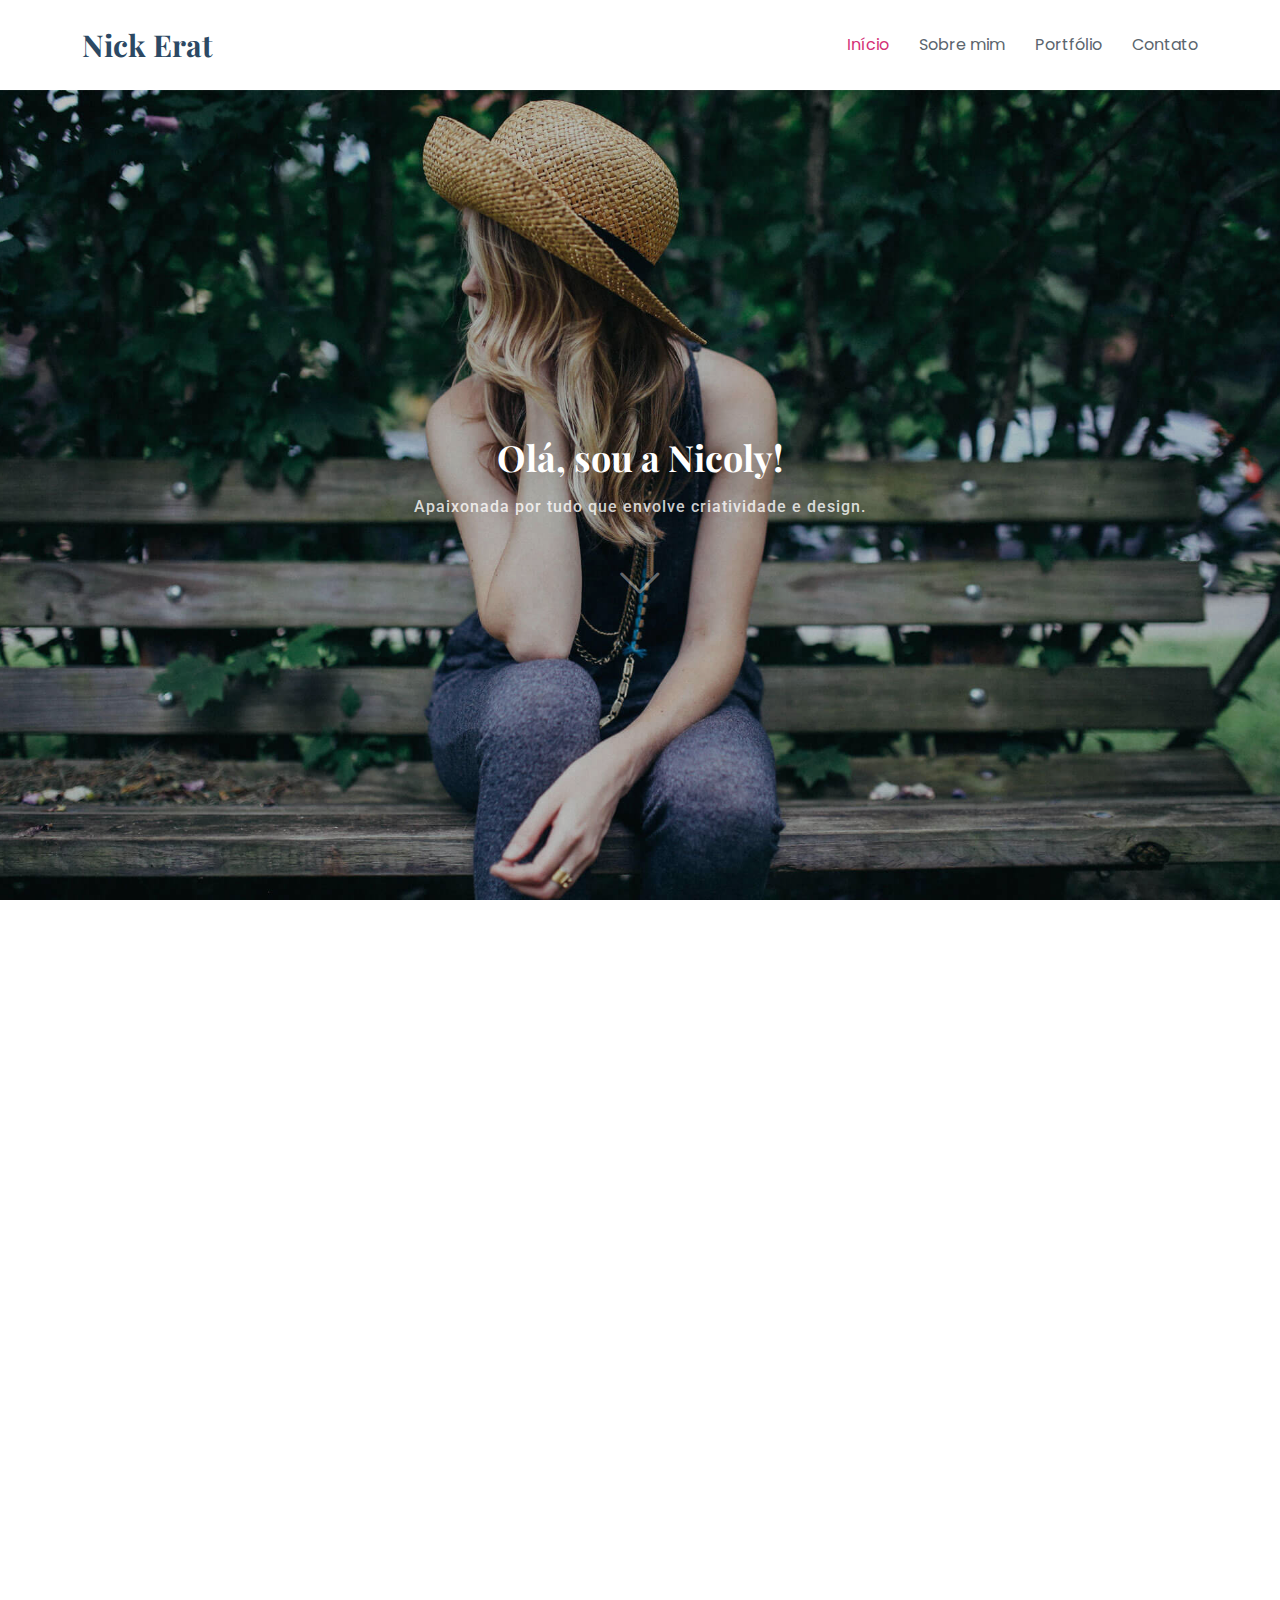
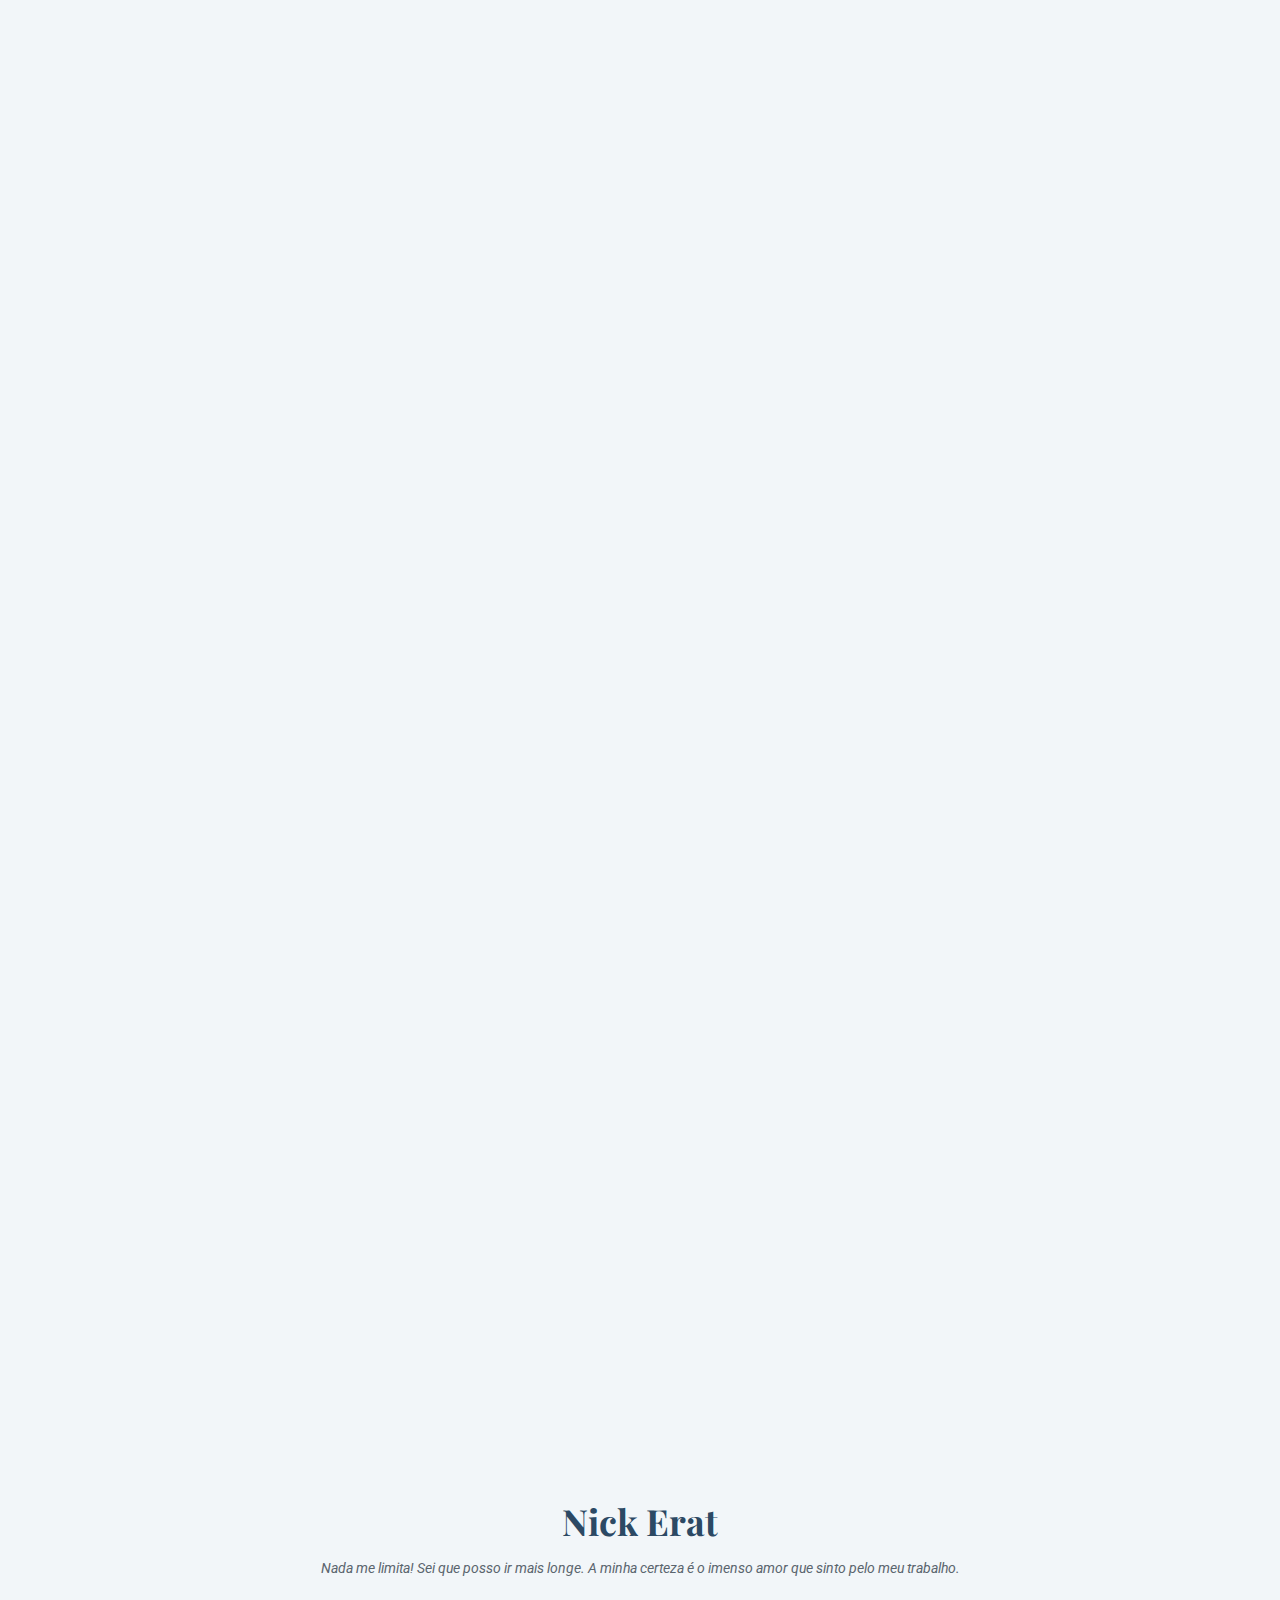
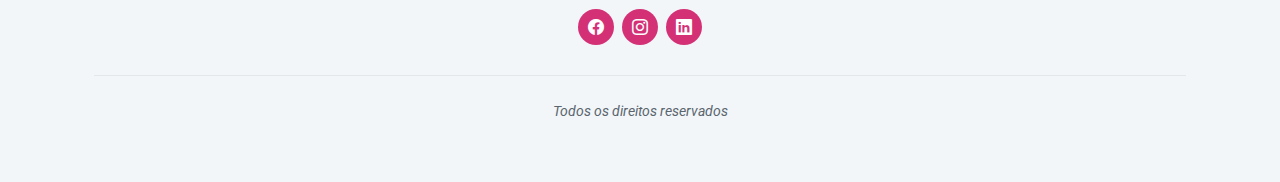
<file: index.html>
<!DOCTYPE html>
<html lang="pt-br">

<head>
  <meta charset="utf-8">
  <meta content="width=device-width, initial-scale=1.0" name="viewport">
  <title>Nick Erat - Designer Visual - Curitiba</title>
  <meta name="description" content="Designer Visual focada em identidade visual e branding. Crio identidades visuais que conectam valores e público. Transformo ideias em projetos criativos e impactantes. Descubra como transformar sua marca! Confira meu portfólio e entre em contato!">
  <meta name="keywords" content="designer visual, design gráfico, identidade visual, branding, logo design, UX/UI, portfólio design, designer freelance, criação de logotipo, redes sociais, design digital, tipografia, ilustração, motion design, design sustentável">

  <!-- Favicons -->
  <link href="assets/img/favicon.png" rel="icon">
  <link href="assets/img/apple-touch-icon.png" rel="apple-touch-icon">

  <!-- Fonts -->
  <link href="https://fonts.googleapis.com" rel="preconnect">
  <link href="https://fonts.gstatic.com" rel="preconnect" crossorigin>
  <link href="https://fonts.googleapis.com/css2?family=Roboto:ital,wght@0,100;0,300;0,400;0,500;0,700;0,900;1,100;1,300;1,400;1,500;1,700;1,900&family=Poppins:ital,wght@0,100;0,200;0,300;0,400;0,500;0,600;0,700;0,800;0,900;1,100;1,200;1,300;1,400;1,500;1,600;1,700;1,800;1,900&family=Playfair+Display:ital,wght@0,400;0,500;0,600;0,700;0,800;0,900;1,400;1,500;1,600;1,700;1,800;1,900&display=swap" rel="stylesheet">

  <!-- Vendor CSS Files -->
  <link href="assets/vendor/bootstrap/css/bootstrap.min.css" rel="stylesheet">
  <link href="assets/vendor/bootstrap-icons/bootstrap-icons.css" rel="stylesheet">
  <link href="assets/vendor/aos/aos.css" rel="stylesheet">
  <link href="assets/vendor/glightbox/css/glightbox.min.css" rel="stylesheet">
  <link href="assets/vendor/swiper/swiper-bundle.min.css" rel="stylesheet">

  <!-- Main CSS File -->
  <link href="assets/css/main.css" rel="stylesheet">

</head>

<body class="index-page">

  <header id="header" class="header d-flex align-items-center sticky-top">
    <div class="container-fluid container-xl position-relative d-flex align-items-center justify-content-between">

      <a href="index.html" class="logo d-flex align-items-center">
        <!-- Uncomment the line below if you also wish to use an image logo -->
        <!-- <img src="assets/img/logo.png" alt=""> -->
        <h1 class="sitename">Nick Erat</h1>
      </a>

      <nav id="navmenu" class="navmenu">
        <ul>
          <li><a href="#hero" class="active">Início</a></li>
          <li><a href="#about">Sobre mim</a></li>
          <li><a href="#portfolio">Portfólio</a></li>
          <li><a href="#contact">Contato</a></li>
        </ul>
        <i class="mobile-nav-toggle d-xl-none bi bi-list"></i>
      </nav>

    </div>
  </header>

  <main class="main">

    <!-- Hero Section -->
    <section id="hero" class="hero section dark-background">

      <div class="container text-center" data-aos="fade-up" data-aos-delay="100">
        <h2>Olá, sou a Nicoly!</h2>
        <p>Apaixonada por tudo que envolve criatividade e design.<br></p>
        <a href="#about" class="btn-scroll" title="Scroll Down"><i class="bi bi-chevron-down"></i></a>
      </div>

    </section><!-- /Hero Section -->

    <!-- About Section -->
    <section id="about" class="about section">

      <!-- Section Title -->
      <div class="container section-title" data-aos="fade-up">
        <h2>Sobre mim</h2>
        <p>Sou a Nicoly Erat Melo, tenho 18 anos e estudo Design Visual na Universidade Positivo.</p>
        <p>Tenho um olhar atento aos detalhes e adoro transformar ideias em projetos visuais criativos e estratégicos.</p>
      </div><!-- End Section Title -->

      <div class="container" data-aos="fade-up" data-aos-delay="100">

        <div class="row gy-1 justify-content-center">
          <div class="col-lg-3">
            <img src="assets/img/profile.jpeg" class="img-fluid" alt="" width="3000">
          </div>
          <div class="col-lg-9 content">
            <h2>Design Visual</h2>
            <p class="fst-italic py-3">
              Sou apaixonada por identidade visual e criação de conteúdo digital, sempre buscando aprender e evoluir profissionalmente.
            </p>
            <div class="row">
              <div class="col-lg-6">
                <ul>
                  <li><i class="bi bi-chevron-right"></i> <strong>Aniversário:</strong> <span>30 abr 2006</span></li>
                  <li><i class="bi bi-chevron-right"></i> <strong>Behance:</strong> <span><a href="https://www.behance.net/nicolyeratmelo1">nicolyeratmelo1</a></span></li>
                  <li><i class="bi bi-chevron-right"></i> <strong>Telefone:</strong> <span>(41) 9 8836-5388</span></li>
                  <li><i class="bi bi-chevron-right"></i> <strong>Cidade:</strong> <span>Curitiba/PR, Brasil</span></li>
                </ul>
              </div>
              <div class="col-lg-6">
                <ul>
                  <li><i class="bi bi-chevron-right"></i> <strong>Idade:</strong> <span>18</span></li>
                  <li><i class="bi bi-chevron-right"></i> <strong>Formação:</strong> <span>Graduanda de Design Visual - UP</span></li>
                  <li><i class="bi bi-chevron-right"></i> <strong>E-mail:</strong> <span>nickerat@gmail.com</span></li>
                  <li><i class="bi bi-chevron-right"></i> <strong>Freelance:</strong> <span>Disponível</span></li>
                </ul>
              </div>
            </div>
            <p class="py-3">
              Meu compromisso é entregar trabalhos com qualidade, inovação e propósito.
            </p>
          </div>
        </div>

      </div>

    </section><!-- /About Section -->

    <!-- Skills Section -->
    <section id="skills" class="skills section">

      <!-- Section Title -->
      <div class="container section-title" data-aos="fade-up">
        <h2>Softwares e Habilidades</h2>
        <p>Abaixo alguns dos softwares que utilizo para realização dos trabalhos.</p>
      </div><!-- End Section Title -->

      <div class="container" data-aos="fade-up" data-aos-delay="100">

        <div class="row skills-content skills-animation">

          <div class="col-lg-6">

            <div class="progress">
              <span class="skill"><span>Adobe Photoshop</span> <i class="val">75%</i></span>
              <div class="progress-bar-wrap">
                <div class="progress-bar" role="progressbar" aria-valuenow="75" aria-valuemin="0" aria-valuemax="100"></div>
              </div>
            </div><!-- End Skills Item -->

            <div class="progress">
              <span class="skill"><span>Adobe Indesign</span> <i class="val">70%</i></span>
              <div class="progress-bar-wrap">
                <div class="progress-bar" role="progressbar" aria-valuenow="70" aria-valuemin="0" aria-valuemax="100"></div>
              </div>
            </div><!-- End Skills Item -->

            <div class="progress">
              <span class="skill"><span>Adobe Illustrator</span> <i class="val">75%</i></span>
              <div class="progress-bar-wrap">
                <div class="progress-bar" role="progressbar" aria-valuenow="75" aria-valuemin="0" aria-valuemax="100"></div>
              </div>
            </div><!-- End Skills Item -->

          </div>

          <div class="col-lg-6">

            <div class="progress">
              <span class="skill"><span>Capcut</span> <i class="val">80%</i></span>
              <div class="progress-bar-wrap">
                <div class="progress-bar" role="progressbar" aria-valuenow="80" aria-valuemin="0" aria-valuemax="100"></div>
              </div>
            </div><!-- End Skills Item -->

            <div class="progress">
              <span class="skill"><span>Canva</span> <i class="val">85%</i></span>
              <div class="progress-bar-wrap">
                <div class="progress-bar" role="progressbar" aria-valuenow="85" aria-valuemin="0" aria-valuemax="100"></div>
              </div>
            </div><!-- End Skills Item -->

            <div class="progress">
              <span class="skill"><span>Powerpoint</span> <i class="val">50%</i></span>
              <div class="progress-bar-wrap">
                <div class="progress-bar" role="progressbar" aria-valuenow="50" aria-valuemin="0" aria-valuemax="100"></div>
              </div>
            </div><!-- End Skills Item -->

          </div>

        </div>

      </div>

    </section><!-- /Skills Section -->

    <!-- Resume Section -->
    <section id="resume" class="resume section light-background">

      <!-- Section Title -->
      <div class="container section-title" data-aos="fade-up">
        <h2>Minha história</h2>
        <p>Abaixo um pouco de minha trajetória até aqui!</p>
      </div><!-- End Section Title -->

      <div class="container">

        <div class="row">

          <div class="col-lg-6" data-aos="fade-up" data-aos-delay="100">
            <h3 class="resume-title">Formação acadêmica</h3>

            <div class="resume-item pb-0">
              <h4>Ensino Superior - Design Visual</h4>
              <h5>Conclusão: Graduanda</h5>
              <p><em>Universidade Positivo</em></p>
            </div><!-- Edn Resume Item -->

            <div class="resume-item pb-0">
              <h4>Ensino Médio</h4>
              <h5>Conclusão: 2023</h5>
              <p><em>Colégio Estadual Guarda Mirim do Paraná</em></p>
            </div><!-- Edn Resume Item -->

            <div class="resume-item pb-0">
              <h4>Curso de Qualificação Profissional</h4>
              <h5>Conclusão: 06/2023</h5>
              <p><em>Colégio Estadual Guarda Mirim do Paraná</em></p>
            </div><!-- Edn Resume Item -->

            <h3 class="resume-title">Experiência Profissional</h3>
            <div class="resume-item">
              <h4>Estagiária de Marketing</h4>
              <h5>jun. 2024 - abr. 2025</h5>
              <p><em>Tudo para moto</em></p>
              <p>Desenvolvimento de materiais visuais para divulgação de produtos, promoções e campanhas;</p>
              <p>Análise de métricas de desempenho de vendas e ajustes em estratégias de marketing digital para aumento de conversões;</p>
              <p>Suporte no atendimento ao cliente e acompanhamento de pedidos;</p>
              <p>Criação de conteúdo visual e textual para redes sociais (Instagram, Facebook, etc.), alinhado com a estratégia de marketing da marca.</p>
            </div><!-- Edn Resume Item -->

            <div class="resume-item">
              <h4>Menor Aprendiz - Financeiro</h4>
              <h5> fev. 2022 - jul. 2023</h5>
              <p><em>Brazmix Comercio Varejista e Atacadista LTDA</em></p>
              <p>Organização de cupons de convênios e controle de documentos relacionados;</p>
              <p>Atendimento na recepção, prestando suporte aos clientes e visitantes;</p>
              <p>Apoio nas atividades administrativas do setor financeiro, como controle de pagamentos e recebimentos;</p>
              <p>Elaboração de relatórios financeiros e apoio no controle de fluxo de caixa.</p>
            </div><!-- Edn Resume Item -->

          </div>

        </div>

      </div>

    </section><!-- /Resume Section -->

    <!-- Portfolio Section -->
    <section id="portfolio" class="portfolio section light-background">

      <!-- Section Title -->
      <div class="container section-title" data-aos="fade-up">
        <h2>Portfólio</h2>
        <p>Alguns trabalhos dos quais me orgulho, pois com eles aprendi muito!</p>
      </div><!-- End Section Title -->

      <div class="container">

        <div class="isotope-layout" data-default-filter="*" data-layout="masonry" data-sort="original-order">

          <ul class="portfolio-filters isotope-filters" data-aos="fade-up" data-aos-delay="100">
            <li data-filter="*" class="filter-active">Todos</li>
            <li data-filter=".filter-mobile">Mobile</li>
            <li data-filter=".filter-web">Web</li>
            <li data-filter=".filter-identidade">Identidade Visual</li>
            <li data-filter=".filter-outros">Outros</li>
          </ul><!-- End Portfolio Filters -->

          <div class="row gy-4 isotope-container" data-aos="fade-up" data-aos-delay="200">

            <div class="col-lg-4 col-md-6 portfolio-item isotope-item filter-mobile">
              <img src="assets/img/portfolio/banners mobile/banner 1 mobile DEFINITIVO.png" class="img-fluid" alt="">
              <div class="portfolio-info">
                <h4>Série Banners Mobile</h4>
                <p>Banners promocionais para mobile</p>
                <a href="assets/img/portfolio/banners mobile/banner 1 mobile DEFINITIVO.png" title="Banner Mobile" data-gallery="portfolio-gallery-app" class="glightbox preview-link"><i class="bi bi-zoom-in"></i></a>
                <a href="portfolio-1.html" title="More Details" class="details-link"><i class="bi bi-link-45deg"></i></a>
              </div>
            </div><!-- End Portfolio Item -->

            <div class="col-lg-4 col-md-6 portfolio-item isotope-item filter-web">
              <img src="assets/img/portfolio/banners desk/BANNER 2 DESK DEFINITIVO.png" class="img-fluid" alt="">
              <div class="portfolio-info">
                <h4>Série Banners Desk</h4>
                <p>Banners promocionais para Site</p>
                <a href="assets/img/portfolio/banners desk/BANNER 2 DESK DEFINITIVO.png" title="Banner Desk" data-gallery="portfolio-gallery-app" class="glightbox preview-link"><i class="bi bi-zoom-in"></i></a>
                <a href="portfolio-2.html" title="More Details" class="details-link"><i class="bi bi-link-45deg"></i></a>
              </div>
            </div><!-- End Portfolio Item -->

            <div class="col-lg-4 col-md-6 portfolio-item isotope-item filter-identidade">
              <img src="assets/img/portfolio/manual marca MMC/Manual de Marca MMC_page-0001.jpg" class="img-fluid" alt="">
              <div class="portfolio-info">
                <h4>Manual da Marca</h4>
                <p>Meninas e Mulheres nas Ciências - UFPR</p>
                <a href="assets/img/portfolio/manual marca MMC/Manual de Marca MMC_page-0001.jpg" title="Manual da Marca MMC" data-gallery="portfolio-gallery-app" class="glightbox preview-link"><i class="bi bi-zoom-in"></i></a>
                <a href="portfolio-3.html" title="More Details" class="details-link"><i class="bi bi-link-45deg"></i></a>
              </div>
            </div><!-- End Portfolio Item -->

            <div class="col-lg-4 col-md-6 portfolio-item isotope-item filter-identidade">
              <img src="assets/img/portfolio/manual marca nalu/manual de marca_pages-to-jpg-0001.jpg" class="img-fluid" alt="">
              <div class="portfolio-info">
                <h4>Manual da Marca</h4>
                <p>Beauty by Nalu</p>
                <a href="assets/img/portfolio/manual marca nalu/manual de marca_pages-to-jpg-0001.jpg" title="Manual da Marca Beauty by Nalu" data-gallery="portfolio-gallery-app" class="glightbox preview-link"><i class="bi bi-zoom-in"></i></a>
                <a href="portfolio-4.html" title="More Details" class="details-link"><i class="bi bi-link-45deg"></i></a>
              </div>
            </div><!-- End Portfolio Item -->



          </div><!-- End Portfolio Container -->

        </div>

      </div>
    <!-- Contact Section -->
    <section id="contact" class="contact section">

      <!-- Section Title -->
      <div class="container section-title" data-aos="fade-up">
        <h2>Contato</h2>
        <p>Estou interessada em realizar trabalhos freelancers a preços acessíveis, tanto para aprimorar minhas habilidades quanto para gerar uma renda extra.</p>
        <p>Entre em contato</p>
      </div><!-- End Section Title -->

      <div class="container" data-aos="fade" data-aos-delay="100">

        <div class="row gy-4">

          <div class="col-lg-4">
            <div class="info-item d-flex" data-aos="fade-up" data-aos-delay="200">
              <i class="bi bi-geo-alt flex-shrink-0"></i>
              <div>
                <h3>Endereço:</h3>
                <p>Rua David Bodziak, Curitiba/PR</p>
              </div>
            </div><!-- End Info Item -->

            <div class="info-item d-flex" data-aos="fade-up" data-aos-delay="300"><a href="https://wa.me/5541988365388?text=Olá!">
              <i class="bi bi-whatsapp flex-shrink-0"></i>
              <div>
                <h3>Celular - Whatsapp</h3>
                <p><a href="tel:41988365388">(41) 9 8836-5388</a></p>
              </div>
            </div><!-- End Info Item -->

            <div class="info-item d-flex" data-aos="fade-up" data-aos-delay="400">
              <i class="bi bi-envelope flex-shrink-0"></i>
              <div>
                <h3>E-mail</h3>
                <p><a href="mailto:nickerat@gmail.com?subject=Olá, vamos trabalhar juntos!?">nickerat@gmail.com</a></p>
              </div>
            </div><!-- End Info Item -->

          </div>
        </div>

      </div>

    </section><!-- /Contact Section -->

  </main>

  <footer id="footer" class="footer light-background">
    <div class="container">
      <h3 class="sitename">Nick Erat</h3>
      <p>Nada me limita! Sei que posso ir mais longe. A minha certeza é o imenso amor que sinto pelo meu trabalho.</p>
      <div class="social-links d-flex justify-content-center">
        <a href="https://www.facebook.com/share/19CTPMBchC/?mibextid=wwXIfr"><i class="bi bi-facebook"></i></a>
        <a href="https://www.instagram.com/nicoly_erat?igsh=MWVjZWF2dGg3ZmFzaA%3D%3D&utm_source=qr"><i class="bi bi-instagram"></i></a>
        <a href="https://www.linkedin.com/in/nicoly-erat-melo-6a7b302ab?utm_source=share&utm_campaign=share_via&utm_content=profile&utm_medium=ios_app"><i class="bi bi-linkedin"></i></a>
      </div>
      <div class="container">
        <div class="copyright">
          <p><span>Todos os direitos reservados</span></p>
        </div>
    </div>
  </footer>

  <!-- Scroll Top -->
  <a href="#" id="scroll-top" class="scroll-top d-flex align-items-center justify-content-center"><i class="bi bi-arrow-up-short"></i></a>

  <!-- Preloader -->
  <div id="preloader"></div>

  <!-- Vendor JS Files -->
  <script src="assets/vendor/bootstrap/js/bootstrap.bundle.min.js"></script>
  <script src="assets/vendor/php-email-form/validate.js"></script>
  <script src="assets/vendor/aos/aos.js"></script>
  <script src="assets/vendor/waypoints/noframework.waypoints.js"></script>
  <script src="assets/vendor/glightbox/js/glightbox.min.js"></script>
  <script src="assets/vendor/imagesloaded/imagesloaded.pkgd.min.js"></script>
  <script src="assets/vendor/isotope-layout/isotope.pkgd.min.js"></script>
  <script src="assets/vendor/swiper/swiper-bundle.min.js"></script>

  <!-- Main JS File -->
  <script src="assets/js/main.js"></script>

</body>

</html>
</file>
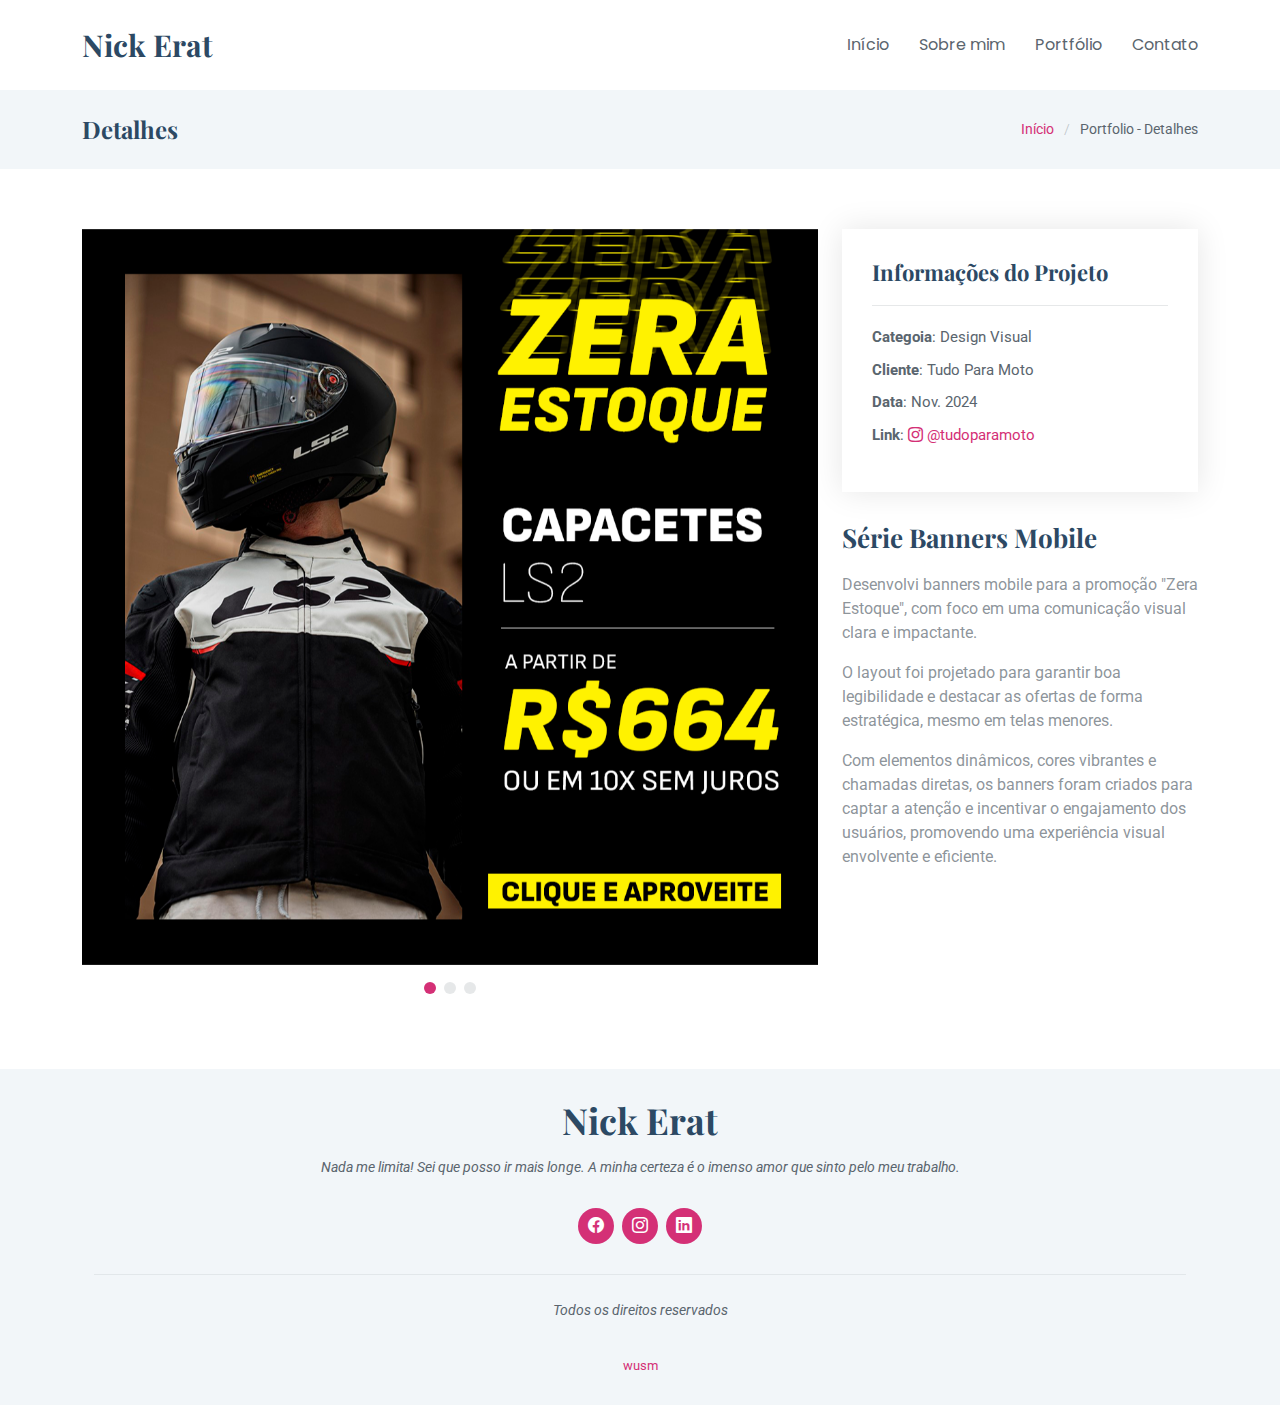
<file: portfolio-1.html>
<!DOCTYPE html>
<html lang="pt-br">

<head>
  <meta charset="utf-8">
  <meta content="width=device-width, initial-scale=1.0" name="viewport">
  <title>Nick Erat</title>
  <meta name="description" content="">
  <meta name="keywords" content="">

  <!-- Favicons -->
  <link href="assets/img/favicon.png" rel="icon">
  <link href="assets/img/apple-touch-icon.png" rel="apple-touch-icon">

  <!-- Fonts -->
  <link href="https://fonts.googleapis.com" rel="preconnect">
  <link href="https://fonts.gstatic.com" rel="preconnect" crossorigin>
  <link href="https://fonts.googleapis.com/css2?family=Roboto:ital,wght@0,100;0,300;0,400;0,500;0,700;0,900;1,100;1,300;1,400;1,500;1,700;1,900&family=Poppins:ital,wght@0,100;0,200;0,300;0,400;0,500;0,600;0,700;0,800;0,900;1,100;1,200;1,300;1,400;1,500;1,600;1,700;1,800;1,900&family=Playfair+Display:ital,wght@0,400;0,500;0,600;0,700;0,800;0,900;1,400;1,500;1,600;1,700;1,800;1,900&display=swap" rel="stylesheet">

  <!-- Vendor CSS Files -->
  <link href="assets/vendor/bootstrap/css/bootstrap.min.css" rel="stylesheet">
  <link href="assets/vendor/bootstrap-icons/bootstrap-icons.css" rel="stylesheet">
  <link href="assets/vendor/aos/aos.css" rel="stylesheet">
  <link href="assets/vendor/glightbox/css/glightbox.min.css" rel="stylesheet">
  <link href="assets/vendor/swiper/swiper-bundle.min.css" rel="stylesheet">

  <!-- Main CSS File -->
  <link href="assets/css/main.css" rel="stylesheet">

  <!-- =======================================================
  * Template Name: Lonely
  * Template URL: https://bootstrapmade.com/free-html-bootstrap-template-lonely/
  * Updated: Aug 07 2024 with Bootstrap v5.3.3
  * Author: BootstrapMade.com
  * License: https://bootstrapmade.com/license/
  ======================================================== -->
</head>

<body class="portfolio-details-page">

  <header id="header" class="header d-flex align-items-center sticky-top">
    <div class="container-fluid container-xl position-relative d-flex align-items-center justify-content-between">

      <a href="index.html" class="logo d-flex align-items-center">
        <!-- Uncomment the line below if you also wish to use an image logo -->
        <!-- <img src="assets/img/logo.png" alt=""> -->
        <h1 class="sitename">Nick Erat</h1>
      </a>

      <nav id="navmenu" class="navmenu">
        <ul>
          <li><a href="index.html">Início</a></li>
          <li><a href="index.html#about">Sobre mim</a></li>
          <li><a href="index.html#portfolio">Portfólio</a></li>
          <li><a href="index.html#contact">Contato</a></li>
        </ul>
        <i class="mobile-nav-toggle d-xl-none bi bi-list"></i>
      </nav>

    </div>
  </header>

  <main class="main">

    <!-- Page Title -->
    <div class="page-title light-background">
      <div class="container d-lg-flex justify-content-between align-items-center">
        <h1 class="mb-2 mb-lg-0">Detalhes</h1>
        <nav class="breadcrumbs">
          <ol>
            <li><a href="index.html">Início</a></li>
            <li class="current">Portfolio - Detalhes</li>
          </ol>
        </nav>
      </div>
    </div><!-- End Page Title -->

    <!-- Portfolio Details Section -->
    <section id="portfolio-details" class="portfolio-details section">

      <div class="container" data-aos="fade-up" data-aos-delay="100">

        <div class="row gy-4">

          <div class="col-lg-8">
            <div class="portfolio-details-slider swiper init-swiper">

              <script type="application/json" class="swiper-config">
                {
                  "loop": true,
                  "speed": 600,
                  "autoplay": {
                    "delay": 5000
                  },
                  "slidesPerView": "auto",
                  "pagination": {
                    "el": ".swiper-pagination",
                    "type": "bullets",
                    "clickable": true
                  }
                }
              </script>

              <div class="swiper-wrapper align-items-center">

                <div class="swiper-slide">
                  <img src="assets/img/portfolio/banners mobile/banner 1 mobile DEFINITIVO.png" alt="">
                </div>

                <div class="swiper-slide">
                  <img src="assets/img/portfolio/banners mobile/banner mobile 2 DEFINITIVO.png" alt="">
                </div>

                <div class="swiper-slide">
                  <img src="assets/img/portfolio/banners mobile/banner 3 mobile  DEFINITIVO.png" alt="">
                </div>

              </div>
              <div class="swiper-pagination"></div>
            </div>
          </div>

          <div class="col-lg-4">
            <div class="portfolio-info" data-aos="fade-up" data-aos-delay="200">
              <h3>Informações do Projeto</h3>
              <ul>
                <li><strong>Categoia</strong>: Design Visual</li>
                <li><strong>Cliente</strong>: Tudo Para Moto</li>
                <li><strong>Data</strong>: Nov. 2024</li>
                <li><strong>Link</strong>: <a href="https://www.instagram.com/tudoparamoto/"><i class="bi bi-instagram"></i> @tudoparamoto</i></a></li>
              </ul>
            </div>
            <div class="portfolio-description" data-aos="fade-up" data-aos-delay="300">
              <h2>Série Banners Mobile</h2>
              <p>Desenvolvi banners mobile para a promoção "Zera Estoque", com foco em uma comunicação visual clara e impactante.</p>
              <p>O layout foi projetado para garantir boa legibilidade e destacar as ofertas de forma estratégica, mesmo em telas menores.</p>
              <p>Com elementos dinâmicos, cores vibrantes e chamadas diretas, os banners foram criados para captar a atenção e incentivar o engajamento dos usuários, promovendo uma experiência visual envolvente e eficiente.</p>
              </p>
            </div>
          </div>

        </div>

      </div>

    </section><!-- /Portfolio Details Section -->

  </main>

  <footer id="footer" class="footer light-background">
    <div class="container">
      <h3 class="sitename">Nick Erat</h3>
      <p>Nada me limita! Sei que posso ir mais longe. A minha certeza é o imenso amor que sinto pelo meu trabalho.</p>
      <div class="social-links d-flex justify-content-center">
        <a href="https://www.facebook.com/share/19CTPMBchC/?mibextid=wwXIfr"><i class="bi bi-facebook"></i></a>
        <a href="https://www.instagram.com/nicoly_erat?igsh=MWVjZWF2dGg3ZmFzaA%3D%3D&utm_source=qr"><i class="bi bi-instagram"></i></a>
        <a href="https://www.linkedin.com/in/nicoly-erat-melo-6a7b302ab?utm_source=share&utm_campaign=share_via&utm_content=profile&utm_medium=ios_app"><i class="bi bi-linkedin"></i></a>
      </div>
      <div class="container">
        <div class="copyright">
          <p><span>Todos os direitos reservados</span></p>
        </div>
        <div class="credits">
        <a href="mailto:walter.udisson@gmail.com?subject=Olá, vamos trabalhar juntos!?">wusm</a>        </div>
      </div>
    </div>
  </footer>

  <!-- Scroll Top -->
  <a href="#" id="scroll-top" class="scroll-top d-flex align-items-center justify-content-center"><i class="bi bi-arrow-up-short"></i></a>

  <!-- Preloader -->
  <div id="preloader"></div>

  <!-- Vendor JS Files -->
  <script src="assets/vendor/bootstrap/js/bootstrap.bundle.min.js"></script>
  <script src="assets/vendor/php-email-form/validate.js"></script>
  <script src="assets/vendor/aos/aos.js"></script>
  <script src="assets/vendor/waypoints/noframework.waypoints.js"></script>
  <script src="assets/vendor/glightbox/js/glightbox.min.js"></script>
  <script src="assets/vendor/imagesloaded/imagesloaded.pkgd.min.js"></script>
  <script src="assets/vendor/isotope-layout/isotope.pkgd.min.js"></script>
  <script src="assets/vendor/swiper/swiper-bundle.min.js"></script>

  <!-- Main JS File -->
  <script src="assets/js/main.js"></script>

</body>

</html>
</file>
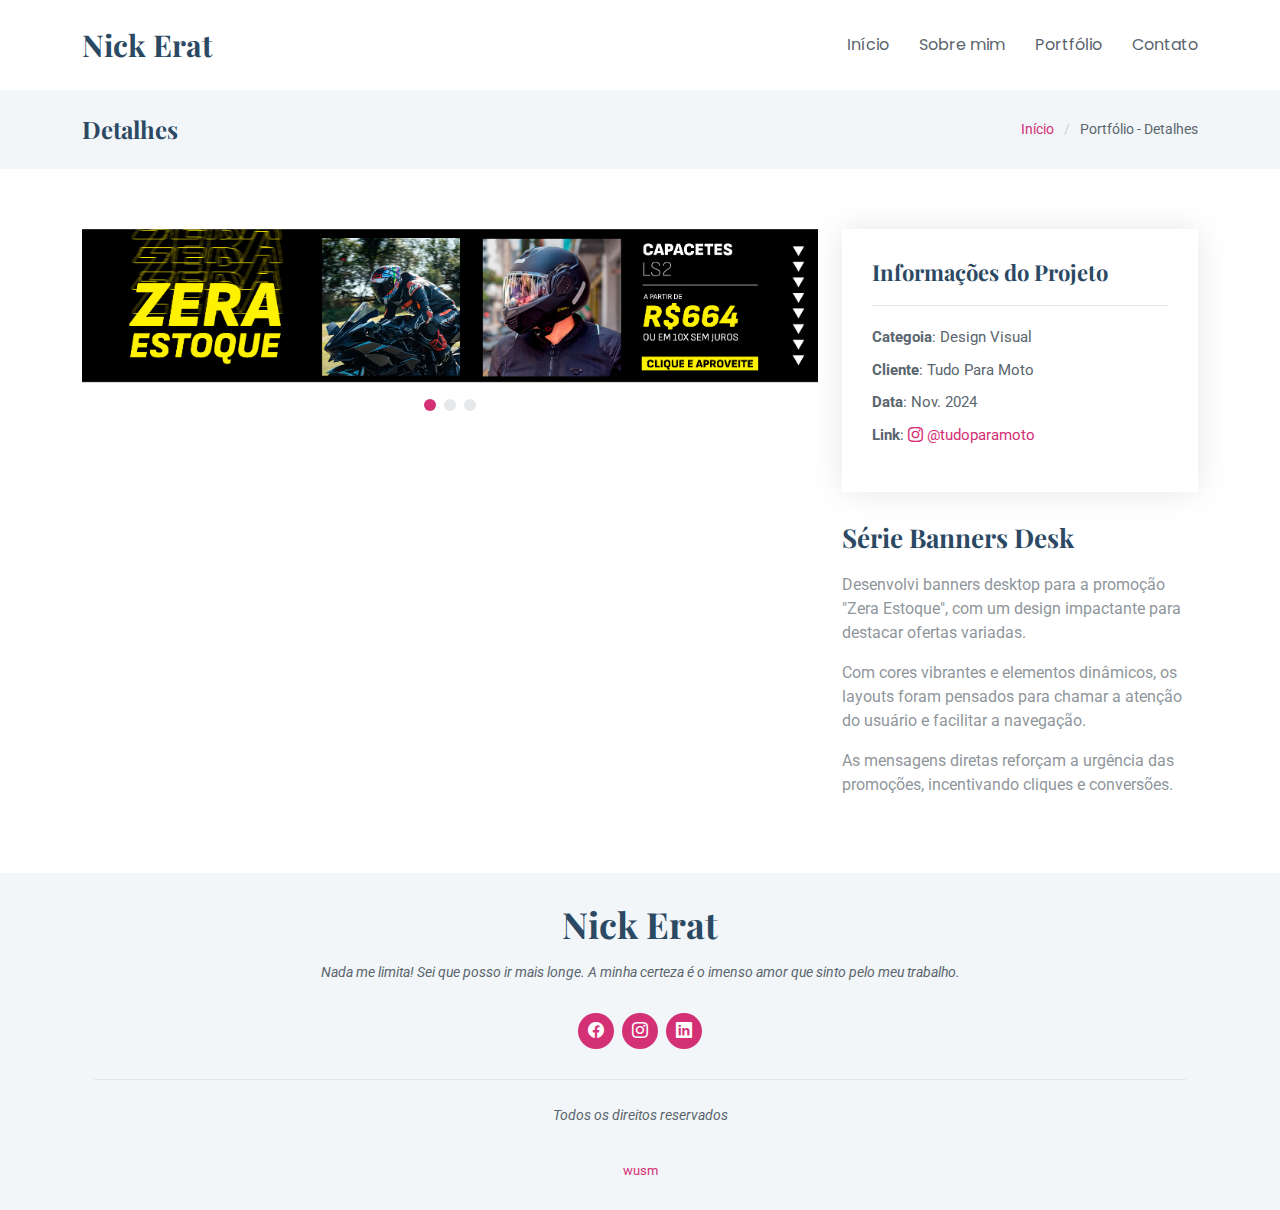
<file: portfolio-2.html>
<!DOCTYPE html>
<html lang="pt-br">

<head>
  <meta charset="utf-8">
  <meta content="width=device-width, initial-scale=1.0" name="viewport">
  <title>Nick Erat</title>
  <meta name="description" content="">
  <meta name="keywords" content="">

  <!-- Favicons -->
  <link href="assets/img/favicon.png" rel="icon">
  <link href="assets/img/apple-touch-icon.png" rel="apple-touch-icon">

  <!-- Fonts -->
  <link href="https://fonts.googleapis.com" rel="preconnect">
  <link href="https://fonts.gstatic.com" rel="preconnect" crossorigin>
  <link href="https://fonts.googleapis.com/css2?family=Roboto:ital,wght@0,100;0,300;0,400;0,500;0,700;0,900;1,100;1,300;1,400;1,500;1,700;1,900&family=Poppins:ital,wght@0,100;0,200;0,300;0,400;0,500;0,600;0,700;0,800;0,900;1,100;1,200;1,300;1,400;1,500;1,600;1,700;1,800;1,900&family=Playfair+Display:ital,wght@0,400;0,500;0,600;0,700;0,800;0,900;1,400;1,500;1,600;1,700;1,800;1,900&display=swap" rel="stylesheet">

  <!-- Vendor CSS Files -->
  <link href="assets/vendor/bootstrap/css/bootstrap.min.css" rel="stylesheet">
  <link href="assets/vendor/bootstrap-icons/bootstrap-icons.css" rel="stylesheet">
  <link href="assets/vendor/aos/aos.css" rel="stylesheet">
  <link href="assets/vendor/glightbox/css/glightbox.min.css" rel="stylesheet">
  <link href="assets/vendor/swiper/swiper-bundle.min.css" rel="stylesheet">

  <!-- Main CSS File -->
  <link href="assets/css/main.css" rel="stylesheet">

  <!-- =======================================================
  * Template Name: Lonely
  * Template URL: https://bootstrapmade.com/free-html-bootstrap-template-lonely/
  * Updated: Aug 07 2024 with Bootstrap v5.3.3
  * Author: BootstrapMade.com
  * License: https://bootstrapmade.com/license/
  ======================================================== -->
</head>

<body class="portfolio-details-page">

  <header id="header" class="header d-flex align-items-center sticky-top">
    <div class="container-fluid container-xl position-relative d-flex align-items-center justify-content-between">

      <a href="index.html" class="logo d-flex align-items-center">
        <!-- Uncomment the line below if you also wish to use an image logo -->
        <!-- <img src="assets/img/logo.png" alt=""> -->
        <h1 class="sitename">Nick Erat</h1>
      </a>

      <nav id="navmenu" class="navmenu">
        <ul>
          <li><a href="index.html">Início</a></li>
          <li><a href="index.html#about">Sobre mim</a></li>
          <li><a href="index.html#portfolio">Portfólio</a></li>
          <li><a href="index.html#contact">Contato</a></li>
        </ul>
        <i class="mobile-nav-toggle d-xl-none bi bi-list"></i>
      </nav>

    </div>
  </header>

  <main class="main">

    <!-- Page Title -->
    <div class="page-title light-background">
      <div class="container d-lg-flex justify-content-between align-items-center">
        <h1 class="mb-2 mb-lg-0">Detalhes</h1>
        <nav class="breadcrumbs">
          <ol>
            <li><a href="index.html">Início</a></li>
            <li class="current">Portfólio - Detalhes</li>
          </ol>
        </nav>
      </div>
    </div><!-- End Page Title -->

    <!-- Portfolio Details Section -->
    <section id="portfolio-details" class="portfolio-details section">

      <div class="container" data-aos="fade-up" data-aos-delay="100">

        <div class="row gy-4">

          <div class="col-lg-8">
            <div class="portfolio-details-slider swiper init-swiper">

              <script type="application/json" class="swiper-config">
                {
                  "loop": true,
                  "speed": 600,
                  "autoplay": {
                    "delay": 5000
                  },
                  "slidesPerView": "auto",
                  "pagination": {
                    "el": ".swiper-pagination",
                    "type": "bullets",
                    "clickable": true
                  }
                }
              </script>

              <div class="swiper-wrapper align-items-center">

                <div class="swiper-slide">
                  <img src="assets/img/portfolio/banners desk/BANNER 1 DESK DEFINITIVO.png" alt="">
                </div>

                <div class="swiper-slide">
                  <img src="assets/img/portfolio/banners desk/BANNER 2 DESK DEFINITIVO.png" alt="">
                </div>

                <div class="swiper-slide">
                  <img src="assets/img/portfolio/banners desk/BANNER 3 DESK DEFINITIVO.png" alt="">
                </div>

              </div>
              <div class="swiper-pagination"></div>
            </div>
          </div>

          <div class="col-lg-4">
            <div class="portfolio-info" data-aos="fade-up" data-aos-delay="200">
              <h3>Informações do Projeto</h3>
              <ul>
                <li><strong>Categoia</strong>: Design Visual</li>
                <li><strong>Cliente</strong>: Tudo Para Moto</li>
                <li><strong>Data</strong>: Nov. 2024</li>
                <li><strong>Link</strong>: <a href="https://www.instagram.com/tudoparamoto/"><i class="bi bi-instagram"></i> @tudoparamoto</i></a></li>
              </ul>
            </div>
            <div class="portfolio-description" data-aos="fade-up" data-aos-delay="300">
              <h2>Série Banners Desk</h2>
              <p>Desenvolvi banners desktop para a promoção "Zera Estoque", com um design impactante para destacar ofertas variadas.</p>
              <p>Com cores vibrantes e elementos dinâmicos, os layouts foram pensados para chamar a atenção do usuário e facilitar a navegação.</p>
              <p>As mensagens diretas reforçam a urgência das promoções, incentivando cliques e conversões.</p>
              </p>
            </div>
          </div>

        </div>

      </div>

    </section><!-- /Portfolio Details Section -->

  </main>

  <footer id="footer" class="footer light-background">
    <div class="container">
      <h3 class="sitename">Nick Erat</h3>
      <p>Nada me limita! Sei que posso ir mais longe. A minha certeza é o imenso amor que sinto pelo meu trabalho.</p>
      <div class="social-links d-flex justify-content-center">
        <a href="https://www.facebook.com/share/19CTPMBchC/?mibextid=wwXIfr"><i class="bi bi-facebook"></i></a>
        <a href="https://www.instagram.com/nicoly_erat?igsh=MWVjZWF2dGg3ZmFzaA%3D%3D&utm_source=qr"><i class="bi bi-instagram"></i></a>
        <a href="https://www.linkedin.com/in/nicoly-erat-melo-6a7b302ab?utm_source=share&utm_campaign=share_via&utm_content=profile&utm_medium=ios_app"><i class="bi bi-linkedin"></i></a>
      </div>
      <div class="container">
        <div class="copyright">
          <p><span>Todos os direitos reservados</span></p>
        </div>
        <div class="credits">
        <a href="mailto:walter.udisson@gmail.com?subject=Olá, vamos trabalhar juntos!?">wusm</a>        </div>
      </div>
    </div>
  </footer>

  <!-- Scroll Top -->
  <a href="#" id="scroll-top" class="scroll-top d-flex align-items-center justify-content-center"><i class="bi bi-arrow-up-short"></i></a>

  <!-- Preloader -->
  <div id="preloader"></div>

  <!-- Vendor JS Files -->
  <script src="assets/vendor/bootstrap/js/bootstrap.bundle.min.js"></script>
  <script src="assets/vendor/php-email-form/validate.js"></script>
  <script src="assets/vendor/aos/aos.js"></script>
  <script src="assets/vendor/waypoints/noframework.waypoints.js"></script>
  <script src="assets/vendor/glightbox/js/glightbox.min.js"></script>
  <script src="assets/vendor/imagesloaded/imagesloaded.pkgd.min.js"></script>
  <script src="assets/vendor/isotope-layout/isotope.pkgd.min.js"></script>
  <script src="assets/vendor/swiper/swiper-bundle.min.js"></script>

  <!-- Main JS File -->
  <script src="assets/js/main.js"></script>

</body>

</html>
</file>
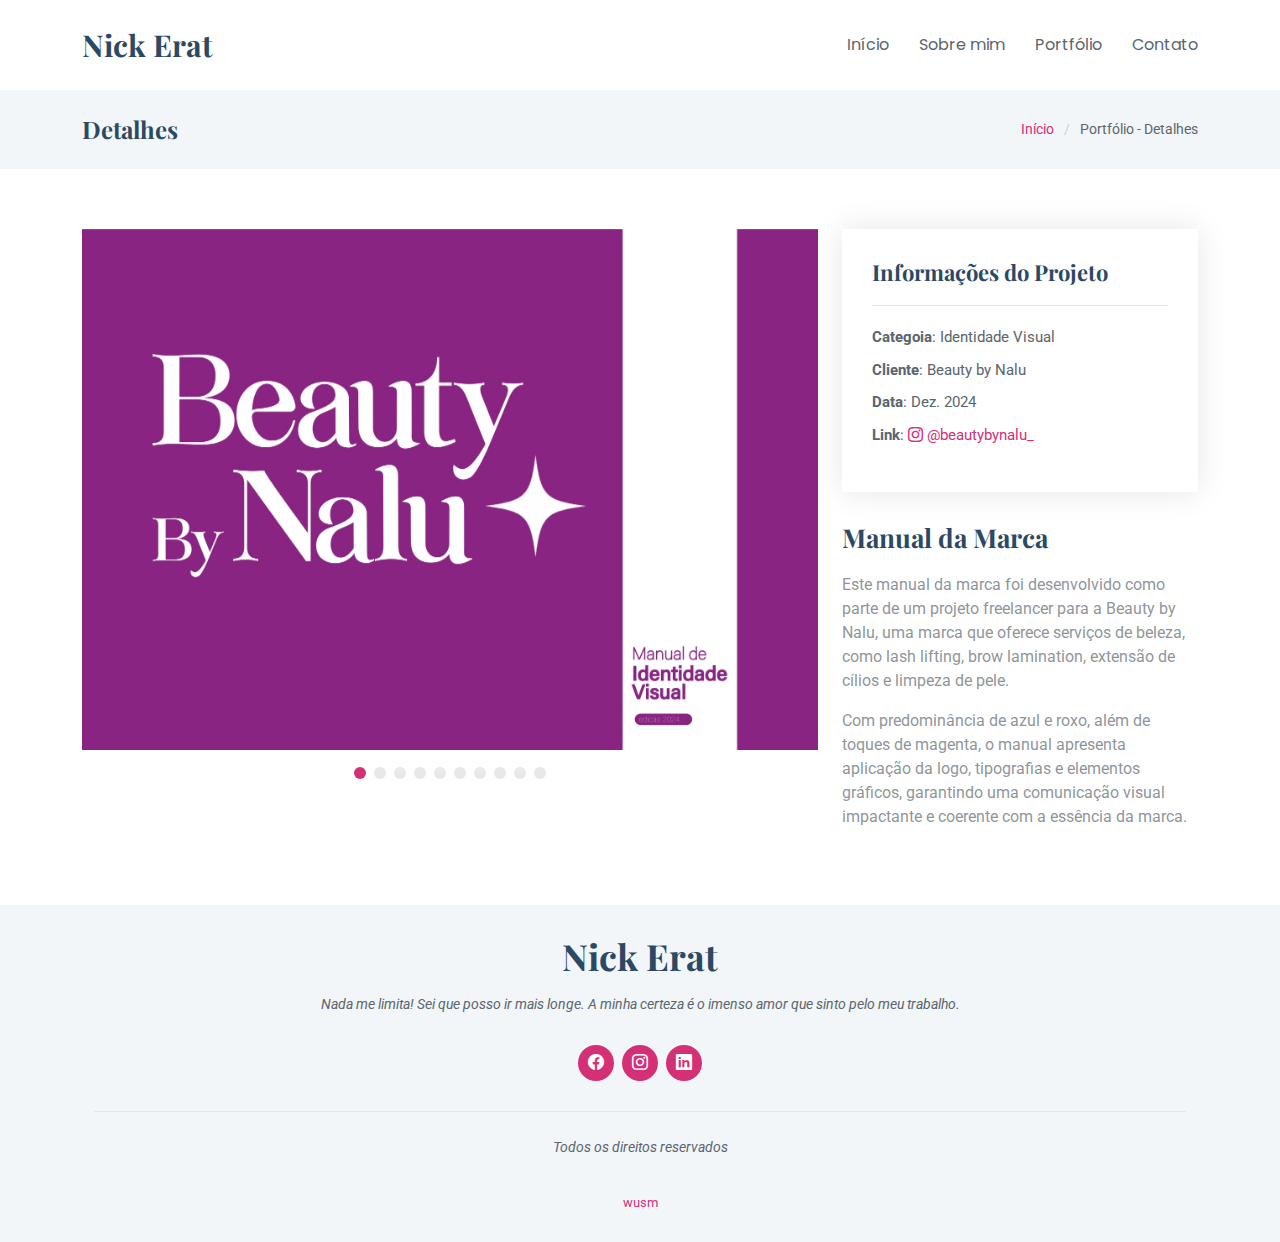
<file: portfolio-4.html>
<!DOCTYPE html>
<html lang="pt-br">

<head>
  <meta charset="utf-8">
  <meta content="width=device-width, initial-scale=1.0" name="viewport">
  <title>Nick Erat</title>
  <meta name="description" content="">
  <meta name="keywords" content="">

  <!-- Favicons -->
  <link href="assets/img/favicon.png" rel="icon">
  <link href="assets/img/apple-touch-icon.png" rel="apple-touch-icon">

  <!-- Fonts -->
  <link href="https://fonts.googleapis.com" rel="preconnect">
  <link href="https://fonts.gstatic.com" rel="preconnect" crossorigin>
  <link href="https://fonts.googleapis.com/css2?family=Roboto:ital,wght@0,100;0,300;0,400;0,500;0,700;0,900;1,100;1,300;1,400;1,500;1,700;1,900&family=Poppins:ital,wght@0,100;0,200;0,300;0,400;0,500;0,600;0,700;0,800;0,900;1,100;1,200;1,300;1,400;1,500;1,600;1,700;1,800;1,900&family=Playfair+Display:ital,wght@0,400;0,500;0,600;0,700;0,800;0,900;1,400;1,500;1,600;1,700;1,800;1,900&display=swap" rel="stylesheet">

  <!-- Vendor CSS Files -->
  <link href="assets/vendor/bootstrap/css/bootstrap.min.css" rel="stylesheet">
  <link href="assets/vendor/bootstrap-icons/bootstrap-icons.css" rel="stylesheet">
  <link href="assets/vendor/aos/aos.css" rel="stylesheet">
  <link href="assets/vendor/glightbox/css/glightbox.min.css" rel="stylesheet">
  <link href="assets/vendor/swiper/swiper-bundle.min.css" rel="stylesheet">

  <!-- Main CSS File -->
  <link href="assets/css/main.css" rel="stylesheet">

  <!-- =======================================================
  * Template Name: Lonely
  * Template URL: https://bootstrapmade.com/free-html-bootstrap-template-lonely/
  * Updated: Aug 07 2024 with Bootstrap v5.3.3
  * Author: BootstrapMade.com
  * License: https://bootstrapmade.com/license/
  ======================================================== -->
</head>

<body class="portfolio-details-page">

  <header id="header" class="header d-flex align-items-center sticky-top">
    <div class="container-fluid container-xl position-relative d-flex align-items-center justify-content-between">

      <a href="index.html" class="logo d-flex align-items-center">
        <!-- Uncomment the line below if you also wish to use an image logo -->
        <!-- <img src="assets/img/logo.png" alt=""> -->
        <h1 class="sitename">Nick Erat</h1>
      </a>

      <nav id="navmenu" class="navmenu">
        <ul>
          <li><a href="index.html">Início</a></li>
          <li><a href="index.html#about">Sobre mim</a></li>
          <li><a href="index.html#portfolio">Portfólio</a></li>
          <li><a href="index.html#contact">Contato</a></li>
        </ul>
        <i class="mobile-nav-toggle d-xl-none bi bi-list"></i>
      </nav>

    </div>
  </header>

  <main class="main">

    <!-- Page Title -->
    <div class="page-title light-background">
      <div class="container d-lg-flex justify-content-between align-items-center">
        <h1 class="mb-2 mb-lg-0">Detalhes</h1>
        <nav class="breadcrumbs">
          <ol>
            <li><a href="index.html">Início</a></li>
            <li class="current">Portfólio - Detalhes</li>
          </ol>
        </nav>
      </div>
    </div><!-- End Page Title -->

    <!-- Portfolio Details Section -->
    <section id="portfolio-details" class="portfolio-details section">

      <div class="container" data-aos="fade-up" data-aos-delay="100">

        <div class="row gy-4">

          <div class="col-lg-8">
            <div class="portfolio-details-slider swiper init-swiper">

              <script type="application/json" class="swiper-config">
                {
                  "loop": true,
                  "speed": 600,
                  "autoplay": {
                    "delay": 5000
                  },
                  "slidesPerView": "auto",
                  "pagination": {
                    "el": ".swiper-pagination",
                    "type": "bullets",
                    "clickable": true
                  }
                }
              </script>

              <div class="swiper-wrapper align-items-center">

                <div class="swiper-slide">
                  <img src="assets/img/portfolio/manual marca nalu/manual de marca_pages-to-jpg-0001.jpg" alt="">
                </div>

                <div class="swiper-slide">
                  <img src="assets/img/portfolio/manual marca nalu/manual de marca_pages-to-jpg-0002.jpg" alt="">
                </div>

                <div class="swiper-slide">
                  <img src="assets/img/portfolio/manual marca nalu/manual de marca_pages-to-jpg-0003.jpg" alt="">
                </div>

                <div class="swiper-slide">
                  <img src="assets/img/portfolio/manual marca nalu/manual de marca_pages-to-jpg-0004.jpg" alt="">
                </div>

                <div class="swiper-slide">
                  <img src="assets/img/portfolio/manual marca nalu/manual de marca_pages-to-jpg-0005.jpg" alt="">
                </div>

                <div class="swiper-slide">
                  <img src="assets/img/portfolio/manual marca nalu/manual de marca_pages-to-jpg-0006.jpg" alt="">
                </div>

                <div class="swiper-slide">
                  <img src="assets/img/portfolio/manual marca nalu/manual de marca_pages-to-jpg-0007.jpg" alt="">
                </div>

                <div class="swiper-slide">
                  <img src="assets/img/portfolio/manual marca nalu/manual de marca_pages-to-jpg-0008.jpg" alt="">
                </div>

                <div class="swiper-slide">
                  <img src="assets/img/portfolio/manual marca nalu/manual de marca_pages-to-jpg-0009.jpg" alt="">
                </div>

                <div class="swiper-slide">
                  <img src="assets/img/portfolio/manual marca nalu/manual de marca_pages-to-jpg-0010.jpg" alt="">
                </div>

              </div>
              <div class="swiper-pagination"></div>
            </div>
          </div>

          <div class="col-lg-4">
            <div class="portfolio-info" data-aos="fade-up" data-aos-delay="200">
              <h3>Informações do Projeto</h3>
              <ul>
                <li><strong>Categoia</strong>: Identidade Visual</li>
                <li><strong>Cliente</strong>: Beauty by Nalu</li>
                <li><strong>Data</strong>: Dez. 2024</li>
                <li><strong>Link</strong>: <a href="https://www.instagram.com/beautybynalu_/#"><i class="bi bi-instagram"></i> @beautybynalu_</i></a></li>
              </ul>
            </div>
            <div class="portfolio-description" data-aos="fade-up" data-aos-delay="300">
              <h2>Manual da Marca</h2>
              <p>Este manual da marca foi desenvolvido como parte de um projeto freelancer para a Beauty by Nalu, uma marca que oferece serviços de beleza, como lash lifting, brow lamination, extensão de cílios e limpeza de pele.</p>
              <p>Com predominância de azul e roxo, além de toques de magenta, o manual apresenta aplicação da logo, tipografias e elementos gráficos, garantindo uma comunicação visual impactante e coerente com a essência da marca.</p>
              </p>
            </div>
          </div>

        </div>

      </div>

    </section><!-- /Portfolio Details Section -->

  </main>

  <footer id="footer" class="footer light-background">
    <div class="container">
      <h3 class="sitename">Nick Erat</h3>
      <p>Nada me limita! Sei que posso ir mais longe. A minha certeza é o imenso amor que sinto pelo meu trabalho.</p>
      <div class="social-links d-flex justify-content-center">
        <a href="https://www.facebook.com/share/19CTPMBchC/?mibextid=wwXIfr"><i class="bi bi-facebook"></i></a>
        <a href="https://www.instagram.com/nicoly_erat?igsh=MWVjZWF2dGg3ZmFzaA%3D%3D&utm_source=qr"><i class="bi bi-instagram"></i></a>
        <a href="https://www.linkedin.com/in/nicoly-erat-melo-6a7b302ab?utm_source=share&utm_campaign=share_via&utm_content=profile&utm_medium=ios_app"><i class="bi bi-linkedin"></i></a>
      </div>
      <div class="container">
        <div class="copyright">
          <p><span>Todos os direitos reservados</span></p>
        </div>
        <div class="credits">
        <a href="mailto:walter.udisson@gmail.com?subject=Olá, vamos trabalhar juntos!?">wusm</a>        </div>
      </div>
    </div>
  </footer>

  <!-- Scroll Top -->
  <a href="#" id="scroll-top" class="scroll-top d-flex align-items-center justify-content-center"><i class="bi bi-arrow-up-short"></i></a>

  <!-- Preloader -->
  <div id="preloader"></div>

  <!-- Vendor JS Files -->
  <script src="assets/vendor/bootstrap/js/bootstrap.bundle.min.js"></script>
  <script src="assets/vendor/php-email-form/validate.js"></script>
  <script src="assets/vendor/aos/aos.js"></script>
  <script src="assets/vendor/waypoints/noframework.waypoints.js"></script>
  <script src="assets/vendor/glightbox/js/glightbox.min.js"></script>
  <script src="assets/vendor/imagesloaded/imagesloaded.pkgd.min.js"></script>
  <script src="assets/vendor/isotope-layout/isotope.pkgd.min.js"></script>
  <script src="assets/vendor/swiper/swiper-bundle.min.js"></script>

  <!-- Main JS File -->
  <script src="assets/js/main.js"></script>

</body>

</html>
</file>
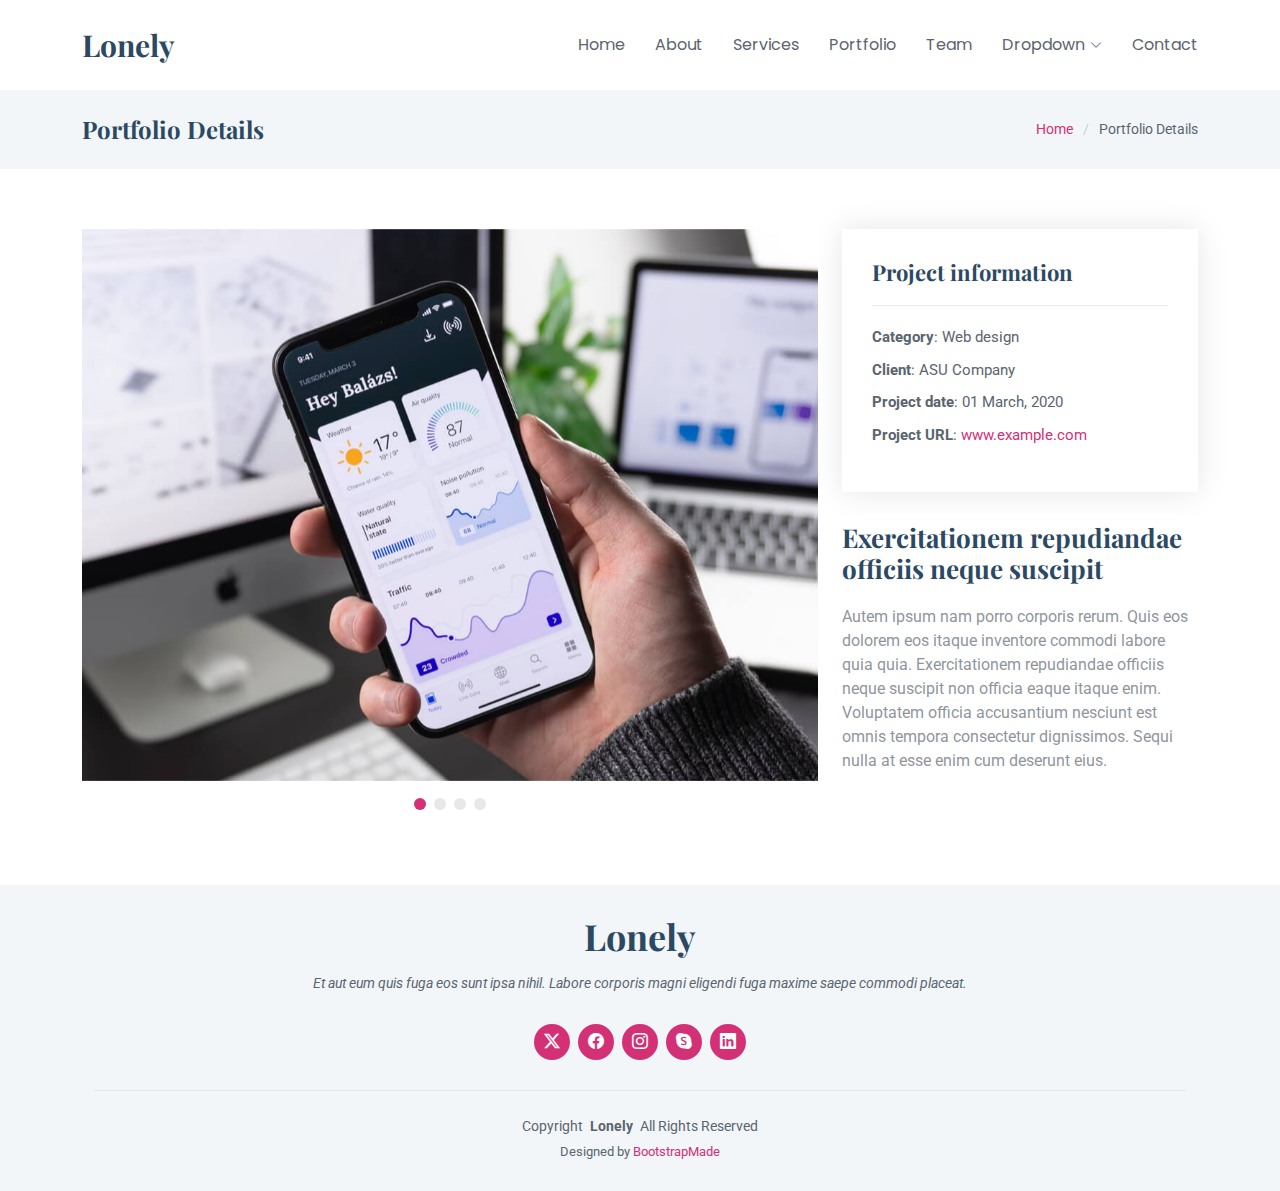
<file: portfolio-details.html>
<!DOCTYPE html>
<html lang="en">

<head>
  <meta charset="utf-8">
  <meta content="width=device-width, initial-scale=1.0" name="viewport">
  <title>Portfolio Details - Lonely Bootstrap Template</title>
  <meta name="description" content="">
  <meta name="keywords" content="">

  <!-- Favicons -->
  <link href="assets/img/favicon.png" rel="icon">
  <link href="assets/img/apple-touch-icon.png" rel="apple-touch-icon">

  <!-- Fonts -->
  <link href="https://fonts.googleapis.com" rel="preconnect">
  <link href="https://fonts.gstatic.com" rel="preconnect" crossorigin>
  <link href="https://fonts.googleapis.com/css2?family=Roboto:ital,wght@0,100;0,300;0,400;0,500;0,700;0,900;1,100;1,300;1,400;1,500;1,700;1,900&family=Poppins:ital,wght@0,100;0,200;0,300;0,400;0,500;0,600;0,700;0,800;0,900;1,100;1,200;1,300;1,400;1,500;1,600;1,700;1,800;1,900&family=Playfair+Display:ital,wght@0,400;0,500;0,600;0,700;0,800;0,900;1,400;1,500;1,600;1,700;1,800;1,900&display=swap" rel="stylesheet">

  <!-- Vendor CSS Files -->
  <link href="assets/vendor/bootstrap/css/bootstrap.min.css" rel="stylesheet">
  <link href="assets/vendor/bootstrap-icons/bootstrap-icons.css" rel="stylesheet">
  <link href="assets/vendor/aos/aos.css" rel="stylesheet">
  <link href="assets/vendor/glightbox/css/glightbox.min.css" rel="stylesheet">
  <link href="assets/vendor/swiper/swiper-bundle.min.css" rel="stylesheet">

  <!-- Main CSS File -->
  <link href="assets/css/main.css" rel="stylesheet">

  <!-- =======================================================
  * Template Name: Lonely
  * Template URL: https://bootstrapmade.com/free-html-bootstrap-template-lonely/
  * Updated: Aug 07 2024 with Bootstrap v5.3.3
  * Author: BootstrapMade.com
  * License: https://bootstrapmade.com/license/
  ======================================================== -->
</head>

<body class="portfolio-details-page">

  <header id="header" class="header d-flex align-items-center sticky-top">
    <div class="container-fluid container-xl position-relative d-flex align-items-center justify-content-between">

      <a href="index.html" class="logo d-flex align-items-center">
        <!-- Uncomment the line below if you also wish to use an image logo -->
        <!-- <img src="assets/img/logo.png" alt=""> -->
        <h1 class="sitename">Lonely</h1>
      </a>

      <nav id="navmenu" class="navmenu">
        <ul>
          <li><a href="#hero">Home</a></li>
          <li><a href="#about">About</a></li>
          <li><a href="#services">Services</a></li>
          <li><a href="#portfolio">Portfolio</a></li>
          <li><a href="#team">Team</a></li>
          <li class="dropdown"><a href="#"><span>Dropdown</span> <i class="bi bi-chevron-down toggle-dropdown"></i></a>
            <ul>
              <li><a href="#">Dropdown 1</a></li>
              <li class="dropdown"><a href="#"><span>Deep Dropdown</span> <i class="bi bi-chevron-down toggle-dropdown"></i></a>
                <ul>
                  <li><a href="#">Deep Dropdown 1</a></li>
                  <li><a href="#">Deep Dropdown 2</a></li>
                  <li><a href="#">Deep Dropdown 3</a></li>
                  <li><a href="#">Deep Dropdown 4</a></li>
                  <li><a href="#">Deep Dropdown 5</a></li>
                </ul>
              </li>
              <li><a href="#">Dropdown 2</a></li>
              <li><a href="#">Dropdown 3</a></li>
              <li><a href="#">Dropdown 4</a></li>
            </ul>
          </li>
          <li><a href="#contact">Contact</a></li>
        </ul>
        <i class="mobile-nav-toggle d-xl-none bi bi-list"></i>
      </nav>

    </div>
  </header>

  <main class="main">

    <!-- Page Title -->
    <div class="page-title light-background">
      <div class="container d-lg-flex justify-content-between align-items-center">
        <h1 class="mb-2 mb-lg-0">Portfolio Details</h1>
        <nav class="breadcrumbs">
          <ol>
            <li><a href="index.html">Home</a></li>
            <li class="current">Portfolio Details</li>
          </ol>
        </nav>
      </div>
    </div><!-- End Page Title -->

    <!-- Portfolio Details Section -->
    <section id="portfolio-details" class="portfolio-details section">

      <div class="container" data-aos="fade-up" data-aos-delay="100">

        <div class="row gy-4">

          <div class="col-lg-8">
            <div class="portfolio-details-slider swiper init-swiper">

              <script type="application/json" class="swiper-config">
                {
                  "loop": true,
                  "speed": 600,
                  "autoplay": {
                    "delay": 5000
                  },
                  "slidesPerView": "auto",
                  "pagination": {
                    "el": ".swiper-pagination",
                    "type": "bullets",
                    "clickable": true
                  }
                }
              </script>

              <div class="swiper-wrapper align-items-center">

                <div class="swiper-slide">
                  <img src="assets/img/portfolio/app-1.jpg" alt="">
                </div>

                <div class="swiper-slide">
                  <img src="assets/img/portfolio/product-1.jpg" alt="">
                </div>

                <div class="swiper-slide">
                  <img src="assets/img/portfolio/branding-1.jpg" alt="">
                </div>

                <div class="swiper-slide">
                  <img src="assets/img/portfolio/books-1.jpg" alt="">
                </div>

              </div>
              <div class="swiper-pagination"></div>
            </div>
          </div>

          <div class="col-lg-4">
            <div class="portfolio-info" data-aos="fade-up" data-aos-delay="200">
              <h3>Project information</h3>
              <ul>
                <li><strong>Category</strong>: Web design</li>
                <li><strong>Client</strong>: ASU Company</li>
                <li><strong>Project date</strong>: 01 March, 2020</li>
                <li><strong>Project URL</strong>: <a href="#">www.example.com</a></li>
              </ul>
            </div>
            <div class="portfolio-description" data-aos="fade-up" data-aos-delay="300">
              <h2>Exercitationem repudiandae officiis neque suscipit</h2>
              <p>
                Autem ipsum nam porro corporis rerum. Quis eos dolorem eos itaque inventore commodi labore quia quia. Exercitationem repudiandae officiis neque suscipit non officia eaque itaque enim. Voluptatem officia accusantium nesciunt est omnis tempora consectetur dignissimos. Sequi nulla at esse enim cum deserunt eius.
              </p>
            </div>
          </div>

        </div>

      </div>

    </section><!-- /Portfolio Details Section -->

  </main>

  <footer id="footer" class="footer light-background">
    <div class="container">
      <h3 class="sitename">Lonely</h3>
      <p>Et aut eum quis fuga eos sunt ipsa nihil. Labore corporis magni eligendi fuga maxime saepe commodi placeat.</p>
      <div class="social-links d-flex justify-content-center">
        <a href=""><i class="bi bi-twitter-x"></i></a>
        <a href=""><i class="bi bi-facebook"></i></a>
        <a href=""><i class="bi bi-instagram"></i></a>
        <a href=""><i class="bi bi-skype"></i></a>
        <a href=""><i class="bi bi-linkedin"></i></a>
      </div>
      <div class="container">
        <div class="copyright">
          <span>Copyright</span> <strong class="px-1 sitename">Lonely</strong> <span>All Rights Reserved</span>
        </div>
        <div class="credits">
          <!-- All the links in the footer should remain intact. -->
          <!-- You can delete the links only if you've purchased the pro version. -->
          <!-- Licensing information: https://bootstrapmade.com/license/ -->
          <!-- Purchase the pro version with working PHP/AJAX contact form: [buy-url] -->
          Designed by <a href="https://bootstrapmade.com/">BootstrapMade</a>
        </div>
      </div>
    </div>
  </footer>

  <!-- Scroll Top -->
  <a href="#" id="scroll-top" class="scroll-top d-flex align-items-center justify-content-center"><i class="bi bi-arrow-up-short"></i></a>

  <!-- Preloader -->
  <div id="preloader"></div>

  <!-- Vendor JS Files -->
  <script src="assets/vendor/bootstrap/js/bootstrap.bundle.min.js"></script>
  <script src="assets/vendor/php-email-form/validate.js"></script>
  <script src="assets/vendor/aos/aos.js"></script>
  <script src="assets/vendor/waypoints/noframework.waypoints.js"></script>
  <script src="assets/vendor/glightbox/js/glightbox.min.js"></script>
  <script src="assets/vendor/imagesloaded/imagesloaded.pkgd.min.js"></script>
  <script src="assets/vendor/isotope-layout/isotope.pkgd.min.js"></script>
  <script src="assets/vendor/swiper/swiper-bundle.min.js"></script>

  <!-- Main JS File -->
  <script src="assets/js/main.js"></script>

</body>

</html>
</file>
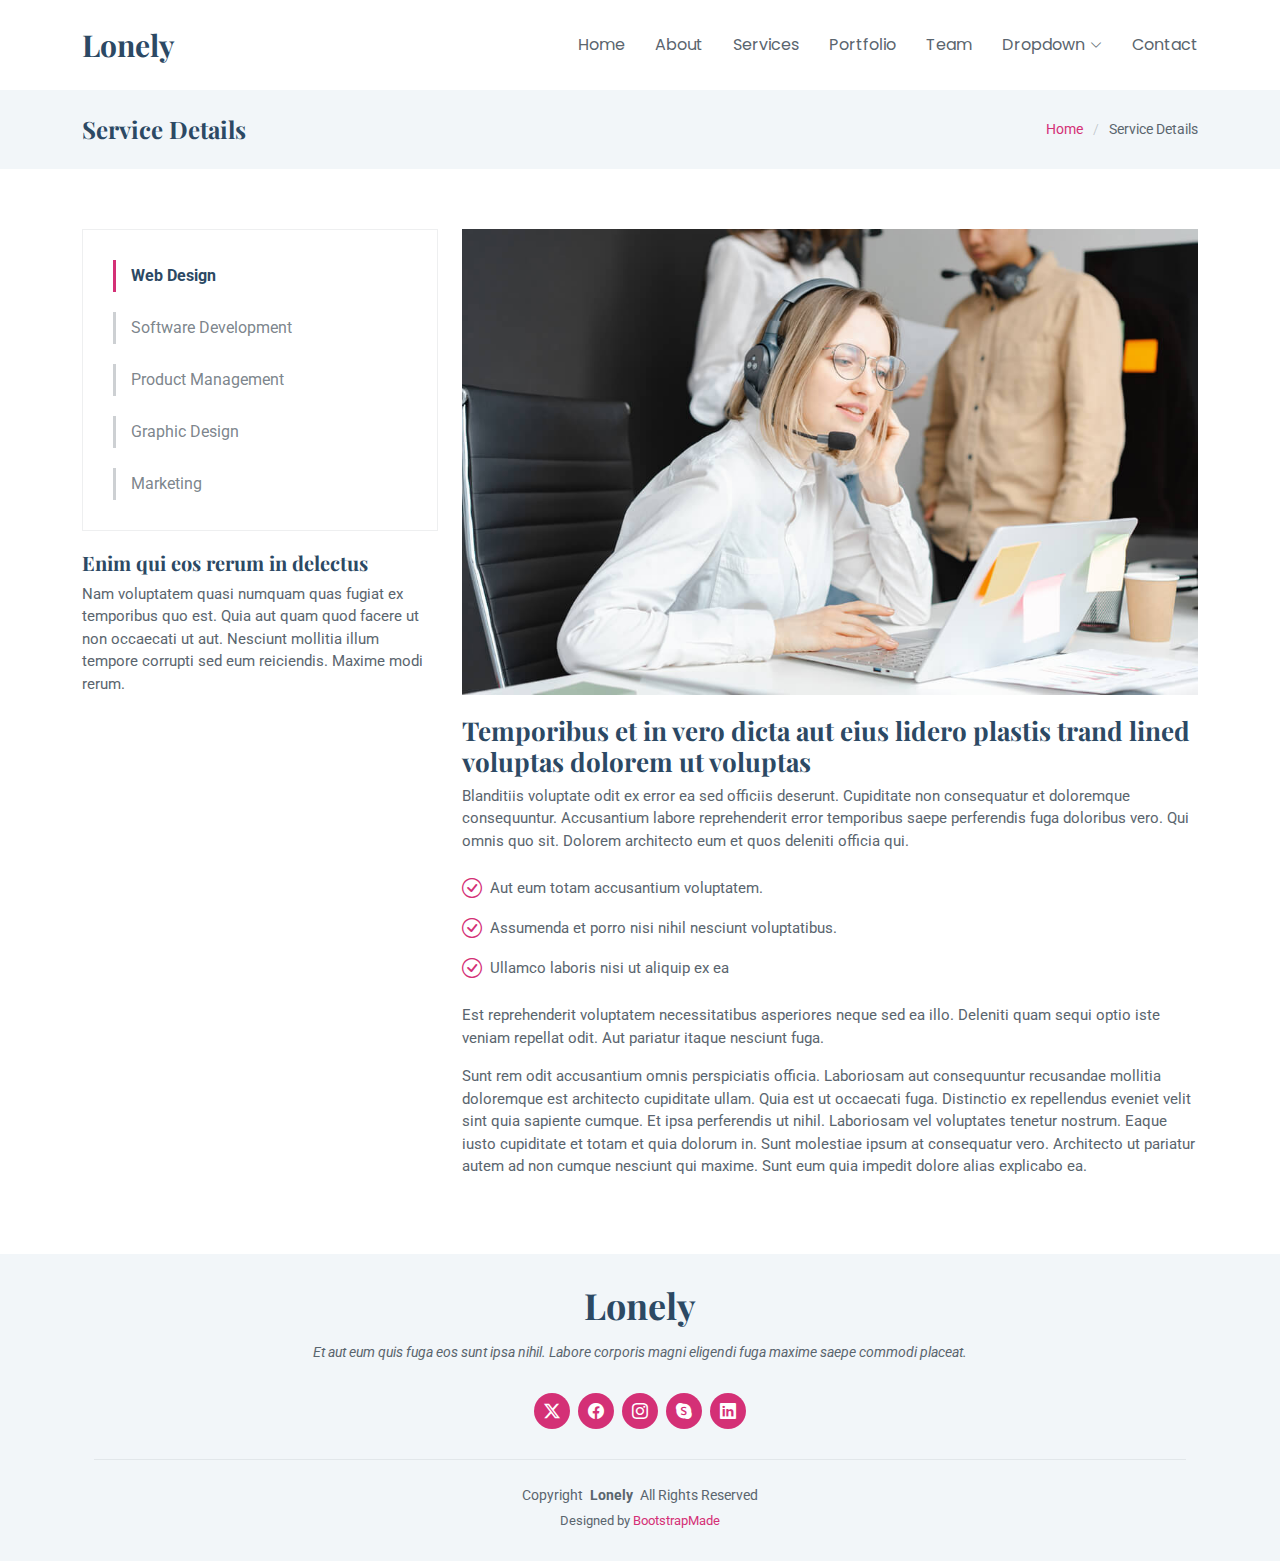
<file: service-details.html>
<!DOCTYPE html>
<html lang="en">

<head>
  <meta charset="utf-8">
  <meta content="width=device-width, initial-scale=1.0" name="viewport">
  <title>Service Details - Lonely Bootstrap Template</title>
  <meta name="description" content="">
  <meta name="keywords" content="">

  <!-- Favicons -->
  <link href="assets/img/favicon.png" rel="icon">
  <link href="assets/img/apple-touch-icon.png" rel="apple-touch-icon">

  <!-- Fonts -->
  <link href="https://fonts.googleapis.com" rel="preconnect">
  <link href="https://fonts.gstatic.com" rel="preconnect" crossorigin>
  <link href="https://fonts.googleapis.com/css2?family=Roboto:ital,wght@0,100;0,300;0,400;0,500;0,700;0,900;1,100;1,300;1,400;1,500;1,700;1,900&family=Poppins:ital,wght@0,100;0,200;0,300;0,400;0,500;0,600;0,700;0,800;0,900;1,100;1,200;1,300;1,400;1,500;1,600;1,700;1,800;1,900&family=Playfair+Display:ital,wght@0,400;0,500;0,600;0,700;0,800;0,900;1,400;1,500;1,600;1,700;1,800;1,900&display=swap" rel="stylesheet">

  <!-- Vendor CSS Files -->
  <link href="assets/vendor/bootstrap/css/bootstrap.min.css" rel="stylesheet">
  <link href="assets/vendor/bootstrap-icons/bootstrap-icons.css" rel="stylesheet">
  <link href="assets/vendor/aos/aos.css" rel="stylesheet">
  <link href="assets/vendor/glightbox/css/glightbox.min.css" rel="stylesheet">
  <link href="assets/vendor/swiper/swiper-bundle.min.css" rel="stylesheet">

  <!-- Main CSS File -->
  <link href="assets/css/main.css" rel="stylesheet">

  <!-- =======================================================
  * Template Name: Lonely
  * Template URL: https://bootstrapmade.com/free-html-bootstrap-template-lonely/
  * Updated: Aug 07 2024 with Bootstrap v5.3.3
  * Author: BootstrapMade.com
  * License: https://bootstrapmade.com/license/
  ======================================================== -->
</head>

<body class="service-details-page">

  <header id="header" class="header d-flex align-items-center sticky-top">
    <div class="container-fluid container-xl position-relative d-flex align-items-center justify-content-between">

      <a href="index.html" class="logo d-flex align-items-center">
        <!-- Uncomment the line below if you also wish to use an image logo -->
        <!-- <img src="assets/img/logo.png" alt=""> -->
        <h1 class="sitename">Lonely</h1>
      </a>

      <nav id="navmenu" class="navmenu">
        <ul>
          <li><a href="#hero">Home</a></li>
          <li><a href="#about">About</a></li>
          <li><a href="#services">Services</a></li>
          <li><a href="#portfolio">Portfolio</a></li>
          <li><a href="#team">Team</a></li>
          <li class="dropdown"><a href="#"><span>Dropdown</span> <i class="bi bi-chevron-down toggle-dropdown"></i></a>
            <ul>
              <li><a href="#">Dropdown 1</a></li>
              <li class="dropdown"><a href="#"><span>Deep Dropdown</span> <i class="bi bi-chevron-down toggle-dropdown"></i></a>
                <ul>
                  <li><a href="#">Deep Dropdown 1</a></li>
                  <li><a href="#">Deep Dropdown 2</a></li>
                  <li><a href="#">Deep Dropdown 3</a></li>
                  <li><a href="#">Deep Dropdown 4</a></li>
                  <li><a href="#">Deep Dropdown 5</a></li>
                </ul>
              </li>
              <li><a href="#">Dropdown 2</a></li>
              <li><a href="#">Dropdown 3</a></li>
              <li><a href="#">Dropdown 4</a></li>
            </ul>
          </li>
          <li><a href="#contact">Contact</a></li>
        </ul>
        <i class="mobile-nav-toggle d-xl-none bi bi-list"></i>
      </nav>

    </div>
  </header>

  <main class="main">

    <!-- Page Title -->
    <div class="page-title light-background">
      <div class="container d-lg-flex justify-content-between align-items-center">
        <h1 class="mb-2 mb-lg-0">Service Details</h1>
        <nav class="breadcrumbs">
          <ol>
            <li><a href="index.html">Home</a></li>
            <li class="current">Service Details</li>
          </ol>
        </nav>
      </div>
    </div><!-- End Page Title -->

    <!-- Service Details Section -->
    <section id="service-details" class="service-details section">

      <div class="container">

        <div class="row gy-4">

          <div class="col-lg-4" data-aos="fade-up" data-aos-delay="100">
            <div class="services-list">
              <a href="#" class="active">Web Design</a>
              <a href="#">Software Development</a>
              <a href="#">Product Management</a>
              <a href="#">Graphic Design</a>
              <a href="#">Marketing</a>
            </div>

            <h4>Enim qui eos rerum in delectus</h4>
            <p>Nam voluptatem quasi numquam quas fugiat ex temporibus quo est. Quia aut quam quod facere ut non occaecati ut aut. Nesciunt mollitia illum tempore corrupti sed eum reiciendis. Maxime modi rerum.</p>
          </div>

          <div class="col-lg-8" data-aos="fade-up" data-aos-delay="200">
            <img src="assets/img/services.jpg" alt="" class="img-fluid services-img">
            <h3>Temporibus et in vero dicta aut eius lidero plastis trand lined voluptas dolorem ut voluptas</h3>
            <p>
              Blanditiis voluptate odit ex error ea sed officiis deserunt. Cupiditate non consequatur et doloremque consequuntur. Accusantium labore reprehenderit error temporibus saepe perferendis fuga doloribus vero. Qui omnis quo sit. Dolorem architecto eum et quos deleniti officia qui.
            </p>
            <ul>
              <li><i class="bi bi-check-circle"></i> <span>Aut eum totam accusantium voluptatem.</span></li>
              <li><i class="bi bi-check-circle"></i> <span>Assumenda et porro nisi nihil nesciunt voluptatibus.</span></li>
              <li><i class="bi bi-check-circle"></i> <span>Ullamco laboris nisi ut aliquip ex ea</span></li>
            </ul>
            <p>
              Est reprehenderit voluptatem necessitatibus asperiores neque sed ea illo. Deleniti quam sequi optio iste veniam repellat odit. Aut pariatur itaque nesciunt fuga.
            </p>
            <p>
              Sunt rem odit accusantium omnis perspiciatis officia. Laboriosam aut consequuntur recusandae mollitia doloremque est architecto cupiditate ullam. Quia est ut occaecati fuga. Distinctio ex repellendus eveniet velit sint quia sapiente cumque. Et ipsa perferendis ut nihil. Laboriosam vel voluptates tenetur nostrum. Eaque iusto cupiditate et totam et quia dolorum in. Sunt molestiae ipsum at consequatur vero. Architecto ut pariatur autem ad non cumque nesciunt qui maxime. Sunt eum quia impedit dolore alias explicabo ea.
            </p>
          </div>

        </div>

      </div>

    </section><!-- /Service Details Section -->

  </main>

  <footer id="footer" class="footer light-background">
    <div class="container">
      <h3 class="sitename">Lonely</h3>
      <p>Et aut eum quis fuga eos sunt ipsa nihil. Labore corporis magni eligendi fuga maxime saepe commodi placeat.</p>
      <div class="social-links d-flex justify-content-center">
        <a href=""><i class="bi bi-twitter-x"></i></a>
        <a href=""><i class="bi bi-facebook"></i></a>
        <a href=""><i class="bi bi-instagram"></i></a>
        <a href=""><i class="bi bi-skype"></i></a>
        <a href=""><i class="bi bi-linkedin"></i></a>
      </div>
      <div class="container">
        <div class="copyright">
          <span>Copyright</span> <strong class="px-1 sitename">Lonely</strong> <span>All Rights Reserved</span>
        </div>
        <div class="credits">
          <!-- All the links in the footer should remain intact. -->
          <!-- You can delete the links only if you've purchased the pro version. -->
          <!-- Licensing information: https://bootstrapmade.com/license/ -->
          <!-- Purchase the pro version with working PHP/AJAX contact form: [buy-url] -->
          Designed by <a href="https://bootstrapmade.com/">BootstrapMade</a>
        </div>
      </div>
    </div>
  </footer>

  <!-- Scroll Top -->
  <a href="#" id="scroll-top" class="scroll-top d-flex align-items-center justify-content-center"><i class="bi bi-arrow-up-short"></i></a>

  <!-- Preloader -->
  <div id="preloader"></div>

  <!-- Vendor JS Files -->
  <script src="assets/vendor/bootstrap/js/bootstrap.bundle.min.js"></script>
  <script src="assets/vendor/php-email-form/validate.js"></script>
  <script src="assets/vendor/aos/aos.js"></script>
  <script src="assets/vendor/waypoints/noframework.waypoints.js"></script>
  <script src="assets/vendor/glightbox/js/glightbox.min.js"></script>
  <script src="assets/vendor/imagesloaded/imagesloaded.pkgd.min.js"></script>
  <script src="assets/vendor/isotope-layout/isotope.pkgd.min.js"></script>
  <script src="assets/vendor/swiper/swiper-bundle.min.js"></script>

  <!-- Main JS File -->
  <script src="assets/js/main.js"></script>

</body>

</html>
</file>
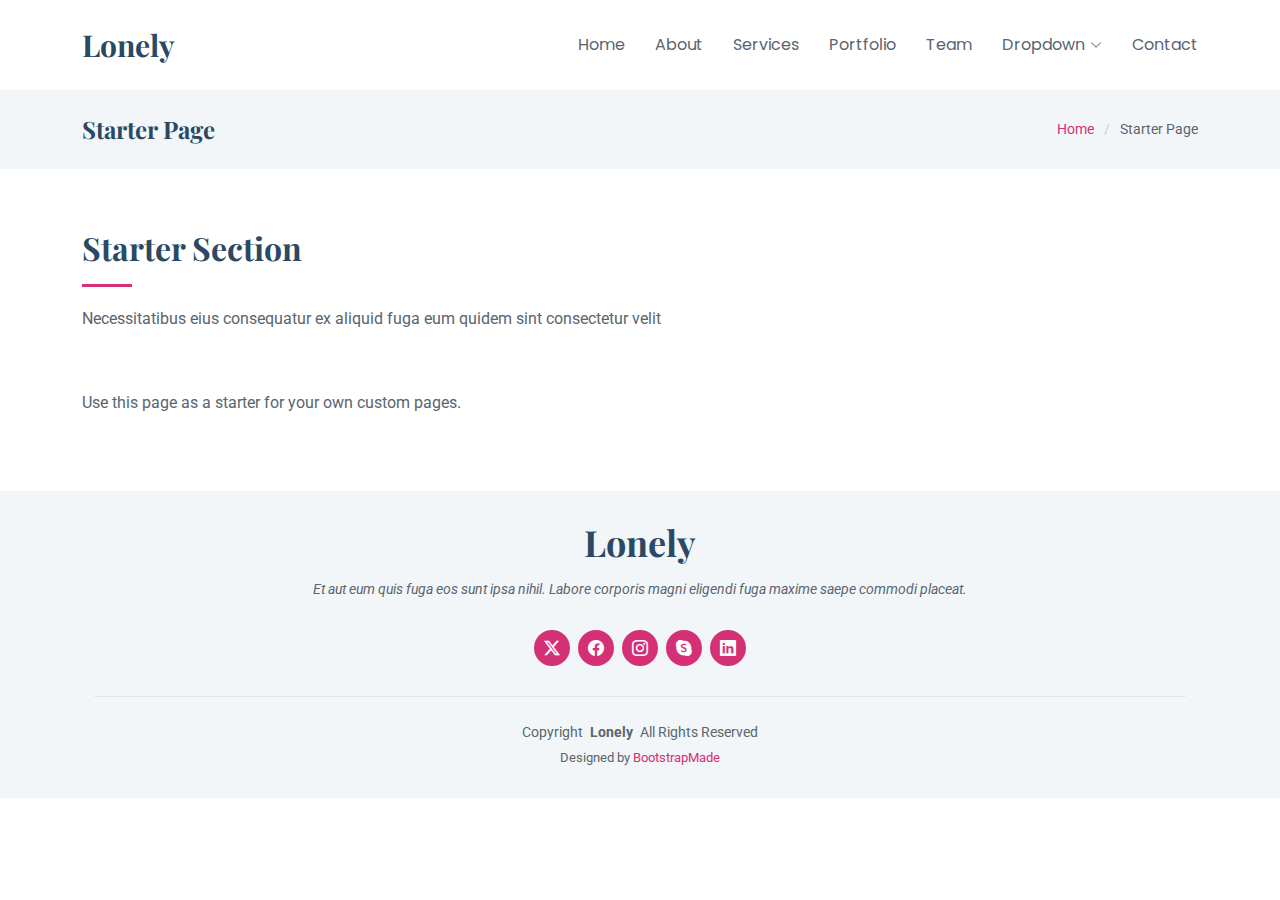
<file: starter-page.html>
<!DOCTYPE html>
<html lang="en">

<head>
  <meta charset="utf-8">
  <meta content="width=device-width, initial-scale=1.0" name="viewport">
  <title>Starter Page - Lonely Bootstrap Template</title>
  <meta name="description" content="">
  <meta name="keywords" content="">

  <!-- Favicons -->
  <link href="assets/img/favicon.png" rel="icon">
  <link href="assets/img/apple-touch-icon.png" rel="apple-touch-icon">

  <!-- Fonts -->
  <link href="https://fonts.googleapis.com" rel="preconnect">
  <link href="https://fonts.gstatic.com" rel="preconnect" crossorigin>
  <link href="https://fonts.googleapis.com/css2?family=Roboto:ital,wght@0,100;0,300;0,400;0,500;0,700;0,900;1,100;1,300;1,400;1,500;1,700;1,900&family=Poppins:ital,wght@0,100;0,200;0,300;0,400;0,500;0,600;0,700;0,800;0,900;1,100;1,200;1,300;1,400;1,500;1,600;1,700;1,800;1,900&family=Playfair+Display:ital,wght@0,400;0,500;0,600;0,700;0,800;0,900;1,400;1,500;1,600;1,700;1,800;1,900&display=swap" rel="stylesheet">

  <!-- Vendor CSS Files -->
  <link href="assets/vendor/bootstrap/css/bootstrap.min.css" rel="stylesheet">
  <link href="assets/vendor/bootstrap-icons/bootstrap-icons.css" rel="stylesheet">
  <link href="assets/vendor/aos/aos.css" rel="stylesheet">
  <link href="assets/vendor/glightbox/css/glightbox.min.css" rel="stylesheet">
  <link href="assets/vendor/swiper/swiper-bundle.min.css" rel="stylesheet">

  <!-- Main CSS File -->
  <link href="assets/css/main.css" rel="stylesheet">

  <!-- =======================================================
  * Template Name: Lonely
  * Template URL: https://bootstrapmade.com/free-html-bootstrap-template-lonely/
  * Updated: Aug 07 2024 with Bootstrap v5.3.3
  * Author: BootstrapMade.com
  * License: https://bootstrapmade.com/license/
  ======================================================== -->
</head>

<body class="starter-page-page">

  <header id="header" class="header d-flex align-items-center sticky-top">
    <div class="container-fluid container-xl position-relative d-flex align-items-center justify-content-between">

      <a href="index.html" class="logo d-flex align-items-center">
        <!-- Uncomment the line below if you also wish to use an image logo -->
        <!-- <img src="assets/img/logo.png" alt=""> -->
        <h1 class="sitename">Lonely</h1>
      </a>

      <nav id="navmenu" class="navmenu">
        <ul>
          <li><a href="#hero">Home</a></li>
          <li><a href="#about">About</a></li>
          <li><a href="#services">Services</a></li>
          <li><a href="#portfolio">Portfolio</a></li>
          <li><a href="#team">Team</a></li>
          <li class="dropdown"><a href="#"><span>Dropdown</span> <i class="bi bi-chevron-down toggle-dropdown"></i></a>
            <ul>
              <li><a href="#">Dropdown 1</a></li>
              <li class="dropdown"><a href="#"><span>Deep Dropdown</span> <i class="bi bi-chevron-down toggle-dropdown"></i></a>
                <ul>
                  <li><a href="#">Deep Dropdown 1</a></li>
                  <li><a href="#">Deep Dropdown 2</a></li>
                  <li><a href="#">Deep Dropdown 3</a></li>
                  <li><a href="#">Deep Dropdown 4</a></li>
                  <li><a href="#">Deep Dropdown 5</a></li>
                </ul>
              </li>
              <li><a href="#">Dropdown 2</a></li>
              <li><a href="#">Dropdown 3</a></li>
              <li><a href="#">Dropdown 4</a></li>
            </ul>
          </li>
          <li><a href="#contact">Contact</a></li>
        </ul>
        <i class="mobile-nav-toggle d-xl-none bi bi-list"></i>
      </nav>

    </div>
  </header>

  <main class="main">

    <!-- Page Title -->
    <div class="page-title light-background">
      <div class="container d-lg-flex justify-content-between align-items-center">
        <h1 class="mb-2 mb-lg-0">Starter Page</h1>
        <nav class="breadcrumbs">
          <ol>
            <li><a href="index.html">Home</a></li>
            <li class="current">Starter Page</li>
          </ol>
        </nav>
      </div>
    </div><!-- End Page Title -->

    <!-- Starter Section Section -->
    <section id="starter-section" class="starter-section section">

      <!-- Section Title -->
      <div class="container section-title" data-aos="fade-up">
        <h2>Starter Section</h2>
        <p>Necessitatibus eius consequatur ex aliquid fuga eum quidem sint consectetur velit</p>
      </div><!-- End Section Title -->

      <div class="container" data-aos="fade-up">
        <p>Use this page as a starter for your own custom pages.</p>
      </div>

    </section><!-- /Starter Section Section -->

  </main>

  <footer id="footer" class="footer light-background">
    <div class="container">
      <h3 class="sitename">Lonely</h3>
      <p>Et aut eum quis fuga eos sunt ipsa nihil. Labore corporis magni eligendi fuga maxime saepe commodi placeat.</p>
      <div class="social-links d-flex justify-content-center">
        <a href=""><i class="bi bi-twitter-x"></i></a>
        <a href=""><i class="bi bi-facebook"></i></a>
        <a href=""><i class="bi bi-instagram"></i></a>
        <a href=""><i class="bi bi-skype"></i></a>
        <a href=""><i class="bi bi-linkedin"></i></a>
      </div>
      <div class="container">
        <div class="copyright">
          <span>Copyright</span> <strong class="px-1 sitename">Lonely</strong> <span>All Rights Reserved</span>
        </div>
        <div class="credits">
          <!-- All the links in the footer should remain intact. -->
          <!-- You can delete the links only if you've purchased the pro version. -->
          <!-- Licensing information: https://bootstrapmade.com/license/ -->
          <!-- Purchase the pro version with working PHP/AJAX contact form: [buy-url] -->
          Designed by <a href="https://bootstrapmade.com/">BootstrapMade</a>
        </div>
      </div>
    </div>
  </footer>

  <!-- Scroll Top -->
  <a href="#" id="scroll-top" class="scroll-top d-flex align-items-center justify-content-center"><i class="bi bi-arrow-up-short"></i></a>

  <!-- Preloader -->
  <div id="preloader"></div>

  <!-- Vendor JS Files -->
  <script src="assets/vendor/bootstrap/js/bootstrap.bundle.min.js"></script>
  <script src="assets/vendor/php-email-form/validate.js"></script>
  <script src="assets/vendor/aos/aos.js"></script>
  <script src="assets/vendor/waypoints/noframework.waypoints.js"></script>
  <script src="assets/vendor/glightbox/js/glightbox.min.js"></script>
  <script src="assets/vendor/imagesloaded/imagesloaded.pkgd.min.js"></script>
  <script src="assets/vendor/isotope-layout/isotope.pkgd.min.js"></script>
  <script src="assets/vendor/swiper/swiper-bundle.min.js"></script>

  <!-- Main JS File -->
  <script src="assets/js/main.js"></script>

</body>

</html>
</file>
<file: assets/css/main.css>
/**
* Template Name: Lonely
* Template URL: https://bootstrapmade.com/free-html-bootstrap-template-lonely/
* Updated: Aug 07 2024 with Bootstrap v5.3.3
* Author: BootstrapMade.com
* License: https://bootstrapmade.com/license/
*/

/*--------------------------------------------------------------
# Font & Color Variables
# Help: https://bootstrapmade.com/color-system/
--------------------------------------------------------------*/
/* Fonts */
:root {
  --default-font: "Roboto",  system-ui, -apple-system, "Segoe UI", Roboto, "Helvetica Neue", Arial, "Noto Sans", "Liberation Sans", sans-serif, "Apple Color Emoji", "Segoe UI Emoji", "Segoe UI Symbol", "Noto Color Emoji";
  --heading-font: "Playfair Display",  sans-serif;
  --nav-font: "Poppins",  sans-serif;
}

/* Global Colors - The following color variables are used throughout the website. Updating them here will change the color scheme of the entire website */
:root { 
  --background-color: #ffffff; /* Background color for the entire website, including individual sections */
  --default-color: #5a656e; /* Default color used for the majority of the text content across the entire website */
  --heading-color: #2c4964; /* Color for headings, subheadings and title throughout the website */
  --accent-color: #d43076; /* Accent color that represents your brand on the website. It's used for buttons, links, and other elements that need to stand out */
  --surface-color: #ffffff; /* The surface color is used as a background of boxed elements within sections, such as cards, icon boxes, or other elements that require a visual separation from the global background. */
  --contrast-color: #ffffff; /* Contrast color for text, ensuring readability against backgrounds of accent, heading, or default colors. */
}

/* Nav Menu Colors - The following color variables are used specifically for the navigation menu. They are separate from the global colors to allow for more customization options */
:root {
  --nav-color: #5a656e;  /* The default color of the main navmenu links */
  --nav-hover-color: #d43076; /* Applied to main navmenu links when they are hovered over or active */
  --nav-mobile-background-color: #ffffff; /* Used as the background color for mobile navigation menu */
  --nav-dropdown-background-color: #ffffff; /* Used as the background color for dropdown items that appear when hovering over primary navigation items */
  --nav-dropdown-color: #5a656e; /* Used for navigation links of the dropdown items in the navigation menu. */
  --nav-dropdown-hover-color: #d43076; /* Similar to --nav-hover-color, this color is applied to dropdown navigation links when they are hovered over. */
}

/* Color Presets - These classes override global colors when applied to any section or element, providing reuse of the sam color scheme. */

.light-background {
  --background-color: #f2f6f9;
  --surface-color: #ffffff;
}

.dark-background {
  --background-color: #060606;
  --default-color: #ffffff;
  --heading-color: #ffffff;
  --surface-color: #252525;
  --contrast-color: #ffffff;
}

/* Smooth scroll */
:root {
  scroll-behavior: smooth;
}

/*--------------------------------------------------------------
# General Styling & Shared Classes
--------------------------------------------------------------*/
body {
  color: var(--default-color);
  background-color: var(--background-color);
  font-family: var(--default-font);
}

a {
  color: var(--accent-color);
  text-decoration: none;
  transition: 0.3s;
}

a:hover {
  color: color-mix(in srgb, var(--accent-color), transparent 25%);
  text-decoration: none;
}

h1,
h2,
h3,
h4,
h5,
h6 {
  color: var(--heading-color);
  font-family: var(--heading-font);
}

/* PHP Email Form Messages
------------------------------*/
.php-email-form .error-message {
  display: none;
  background: #df1529;
  color: #ffffff;
  text-align: left;
  padding: 15px;
  margin-bottom: 24px;
  font-weight: 600;
}

.php-email-form .sent-message {
  display: none;
  color: #ffffff;
  background: #059652;
  text-align: center;
  padding: 15px;
  margin-bottom: 24px;
  font-weight: 600;
}

.php-email-form .loading {
  display: none;
  background: var(--surface-color);
  text-align: center;
  padding: 15px;
  margin-bottom: 24px;
}

.php-email-form .loading:before {
  content: "";
  display: inline-block;
  border-radius: 50%;
  width: 24px;
  height: 24px;
  margin: 0 10px -6px 0;
  border: 3px solid var(--accent-color);
  border-top-color: var(--surface-color);
  animation: php-email-form-loading 1s linear infinite;
}

@keyframes php-email-form-loading {
  0% {
    transform: rotate(0deg);
  }

  100% {
    transform: rotate(360deg);
  }
}

/*--------------------------------------------------------------
# Global Header
--------------------------------------------------------------*/
.header {
  color: var(--default-color);
  background-color: var(--background-color);
  padding: 15px 0;
  transition: all 0.5s;
  z-index: 997;
}

.header .logo {
  line-height: 1;
}

.header .logo img {
  max-height: 32px;
  margin-right: 8px;
}

.header .logo h1 {
  font-size: 30px;
  margin: 0;
  font-weight: 700;
  color: var(--heading-color);
}

.scrolled .header {
  box-shadow: 0px 0 18px rgba(0, 0, 0, 0.1);
}

/*--------------------------------------------------------------
# Navigation Menu
--------------------------------------------------------------*/
/* Navmenu - Desktop */
@media (min-width: 1200px) {
  .navmenu {
    padding: 0;
  }

  .navmenu ul {
    margin: 0;
    padding: 0;
    display: flex;
    list-style: none;
    align-items: center;
  }

  .navmenu li {
    position: relative;
  }

  .navmenu a,
  .navmenu a:focus {
    color: var(--nav-color);
    padding: 18px 15px;
    font-size: 16px;
    font-family: var(--nav-font);
    font-weight: 400;
    display: flex;
    align-items: center;
    justify-content: space-between;
    white-space: nowrap;
    transition: 0.3s;
  }

  .navmenu a i,
  .navmenu a:focus i {
    font-size: 12px;
    line-height: 0;
    margin-left: 5px;
    transition: 0.3s;
  }

  .navmenu li:last-child a {
    padding-right: 0;
  }

  .navmenu li:hover>a,
  .navmenu .active,
  .navmenu .active:focus {
    color: var(--nav-hover-color);
  }

  .navmenu .dropdown ul {
    margin: 0;
    padding: 10px 0;
    background: var(--nav-dropdown-background-color);
    display: block;
    position: absolute;
    visibility: hidden;
    left: 14px;
    top: 130%;
    opacity: 0;
    transition: 0.3s;
    border-radius: 4px;
    z-index: 99;
    box-shadow: 0px 0px 30px rgba(0, 0, 0, 0.1);
  }

  .navmenu .dropdown ul li {
    min-width: 200px;
  }

  .navmenu .dropdown ul a {
    padding: 10px 20px;
    font-size: 15px;
    text-transform: none;
    color: var(--nav-dropdown-color);
  }

  .navmenu .dropdown ul a i {
    font-size: 12px;
  }

  .navmenu .dropdown ul a:hover,
  .navmenu .dropdown ul .active:hover,
  .navmenu .dropdown ul li:hover>a {
    color: var(--nav-dropdown-hover-color);
  }

  .navmenu .dropdown:hover>ul {
    opacity: 1;
    top: 100%;
    visibility: visible;
  }

  .navmenu .dropdown .dropdown ul {
    top: 0;
    left: -90%;
    visibility: hidden;
  }

  .navmenu .dropdown .dropdown:hover>ul {
    opacity: 1;
    top: 0;
    left: -100%;
    visibility: visible;
  }
}

/* Navmenu - Mobile */
@media (max-width: 1199px) {
  .mobile-nav-toggle {
    color: var(--nav-color);
    font-size: 28px;
    line-height: 0;
    margin-right: 10px;
    cursor: pointer;
    transition: color 0.3s;
  }

  .navmenu {
    padding: 0;
    z-index: 9997;
  }

  .navmenu ul {
    display: none;
    list-style: none;
    position: absolute;
    inset: 60px 20px 20px 20px;
    padding: 10px 0;
    margin: 0;
    border-radius: 6px;
    background-color: var(--nav-mobile-background-color);
    overflow-y: auto;
    transition: 0.3s;
    z-index: 9998;
    box-shadow: 0px 0px 30px rgba(0, 0, 0, 0.1);
  }

  .navmenu a,
  .navmenu a:focus {
    color: var(--nav-dropdown-color);
    padding: 10px 20px;
    font-family: var(--nav-font);
    font-size: 17px;
    font-weight: 500;
    display: flex;
    align-items: center;
    justify-content: space-between;
    white-space: nowrap;
    transition: 0.3s;
  }

  .navmenu a i,
  .navmenu a:focus i {
    font-size: 12px;
    line-height: 0;
    margin-left: 5px;
    width: 30px;
    height: 30px;
    display: flex;
    align-items: center;
    justify-content: center;
    border-radius: 50%;
    transition: 0.3s;
    background-color: color-mix(in srgb, var(--accent-color), transparent 90%);
  }

  .navmenu a i:hover,
  .navmenu a:focus i:hover {
    background-color: var(--accent-color);
    color: var(--contrast-color);
  }

  .navmenu a:hover,
  .navmenu .active,
  .navmenu .active:focus {
    color: var(--nav-dropdown-hover-color);
  }

  .navmenu .active i,
  .navmenu .active:focus i {
    background-color: var(--accent-color);
    color: var(--contrast-color);
    transform: rotate(180deg);
  }

  .navmenu .dropdown ul {
    position: static;
    display: none;
    z-index: 99;
    padding: 10px 0;
    margin: 10px 20px;
    background-color: var(--nav-dropdown-background-color);
    border: 1px solid color-mix(in srgb, var(--default-color), transparent 90%);
    box-shadow: none;
    transition: all 0.5s ease-in-out;
  }

  .navmenu .dropdown ul ul {
    background-color: rgba(33, 37, 41, 0.1);
  }

  .navmenu .dropdown>.dropdown-active {
    display: block;
    background-color: rgba(33, 37, 41, 0.03);
  }

  .mobile-nav-active {
    overflow: hidden;
  }

  .mobile-nav-active .mobile-nav-toggle {
    color: #fff;
    position: absolute;
    font-size: 32px;
    top: 15px;
    right: 15px;
    margin-right: 0;
    z-index: 9999;
  }

  .mobile-nav-active .navmenu {
    position: fixed;
    overflow: hidden;
    inset: 0;
    background: rgba(33, 37, 41, 0.8);
    transition: 0.3s;
  }

  .mobile-nav-active .navmenu>ul {
    display: block;
  }
}

/*--------------------------------------------------------------
# Global Footer
--------------------------------------------------------------*/
.footer {
  color: var(--default-color);
  background-color: var(--background-color);
  font-size: 14px;
  text-align: center;
  padding: 30px 0;
  position: relative;
}

.footer h3 {
  font-size: 36px;
  font-weight: 700;
  position: relative;
  padding: 0;
  margin: 0 0 15px 0;
}

.footer p {
  font-size: 15;
  font-style: italic;
  padding: 0;
  margin: 0 0 30px 0;
}

.footer .social-links {
  margin: 0 0 30px 0;
}

.footer .social-links a {
  font-size: 16px;
  display: flex;
  align-items: center;
  justify-content: center;
  background: var(--accent-color);
  color: var(--contrast-color);
  line-height: 1;
  margin: 0 4px;
  border-radius: 50%;
  text-align: center;
  width: 36px;
  height: 36px;
  transition: 0.3s;
}

.footer .social-links a:hover {
  background: color-mix(in srgb, var(--accent-color), transparent 20%);
  text-decoration: none;
}

.footer .copyright {
  padding-top: 25px;
  border-top: 1px solid color-mix(in srgb, var(--default-color), transparent 90%);
}

.footer .credits {
  font-size: 13px;
  padding-top: 5px;
}

/*--------------------------------------------------------------
# Preloader
--------------------------------------------------------------*/
#preloader {
  position: fixed;
  inset: 0;
  z-index: 999999;
  overflow: hidden;
  background: var(--background-color);
  transition: all 0.6s ease-out;
}

#preloader:before {
  content: "";
  position: fixed;
  top: calc(50% - 30px);
  left: calc(50% - 30px);
  border: 6px solid #ffffff;
  border-color: var(--accent-color) transparent var(--accent-color) transparent;
  border-radius: 50%;
  width: 60px;
  height: 60px;
  animation: animate-preloader 1.5s linear infinite;
}

@keyframes animate-preloader {
  0% {
    transform: rotate(0deg);
  }

  100% {
    transform: rotate(360deg);
  }
}

/*--------------------------------------------------------------
# Scroll Top Button
--------------------------------------------------------------*/
.scroll-top {
  position: fixed;
  visibility: hidden;
  opacity: 0;
  right: 15px;
  bottom: 15px;
  z-index: 99999;
  background-color: var(--accent-color);
  width: 40px;
  height: 40px;
  border-radius: 4px;
  transition: all 0.4s;
}

.scroll-top i {
  font-size: 24px;
  color: var(--contrast-color);
  line-height: 0;
}

.scroll-top:hover {
  background-color: color-mix(in srgb, var(--accent-color), transparent 20%);
  color: var(--contrast-color);
}

.scroll-top.active {
  visibility: visible;
  opacity: 1;
}

/*--------------------------------------------------------------
# Disable aos animation delay on mobile devices
--------------------------------------------------------------*/
@media screen and (max-width: 768px) {
  [data-aos-delay] {
    transition-delay: 0 !important;
  }
}

/*--------------------------------------------------------------
# Global Page Titles & Breadcrumbs
--------------------------------------------------------------*/
.page-title {
  color: var(--default-color);
  background-color: var(--background-color);
  padding: 25px 0;
  position: relative;
}

.page-title h1 {
  font-size: 24px;
  font-weight: 700;
}

.page-title .breadcrumbs ol {
  display: flex;
  flex-wrap: wrap;
  list-style: none;
  padding: 0;
  margin: 0;
  font-size: 14px;
  font-weight: 400;
}

.page-title .breadcrumbs ol li+li {
  padding-left: 10px;
}

.page-title .breadcrumbs ol li+li::before {
  content: "/";
  display: inline-block;
  padding-right: 10px;
  color: color-mix(in srgb, var(--default-color), transparent 70%);
}

/*--------------------------------------------------------------
# Global Sections
--------------------------------------------------------------*/
section,
.section {
  color: var(--default-color);
  background-color: var(--background-color);
  padding: 60px 0;
  scroll-margin-top: 90px;
  overflow: clip;
}

@media (max-width: 1199px) {

  section,
  .section {
    scroll-margin-top: 66px;
  }
}

/*--------------------------------------------------------------
# Global Section Titles
--------------------------------------------------------------*/
.section-title {
  padding-bottom: 60px;
  position: relative;
}

.section-title h2 {
  font-size: 32px;
  font-weight: 700;
  margin-bottom: 20px;
  padding-bottom: 20px;
  position: relative;
}

.section-title h2:after {
  content: "";
  position: absolute;
  display: block;
  width: 50px;
  height: 3px;
  background: var(--accent-color);
  left: 0;
  right: 0;
  bottom: 0;
}

.section-title p {
  margin-bottom: 0;
}

/*--------------------------------------------------------------
# Hero Section
--------------------------------------------------------------*/
.hero {
  background: url(../img/hero-bg.jpg) top center no-repeat;
  background-size: cover;
  width: 100%;
  min-height: 90vh;
  position: relative;
  padding: 120px 0 60px 0;
  display: flex;
  align-items: center;
  justify-content: center;
}

.hero:before {
  content: "";
  background: color-mix(in srgb, var(--background-color), transparent 90%);
  position: absolute;
  inset: 0;
  z-index: 2;
}

.hero img {
  position: absolute;
  inset: 0;
  display: block;
  width: 100%;
  height: 100%;
  object-fit: cover;
  z-index: 1;
}

.hero .container {
  position: relative;
  z-index: 3;
}

.hero h2 {
  margin: 0;
  font-size: 36px;
  font-weight: 700;
  line-height: 56px;
}

.hero p {
  color: color-mix(in srgb, var(--default-color), transparent 20%);
  margin: 10px 0 0 0;
  font-size: 16px;
  font-weight: 500;
  letter-spacing: 1px;
}

@media (max-width: 640px) {
  .hero h1 {
    font-size: 30px;
    line-height: 36px;
  }
}

.hero .btn-scroll {
  transition: 0.4s;
  color: color-mix(in srgb, var(--default-color), transparent 60%);
  display: block;
  margin-top: 30px;
  animation: btn-up-down 1s ease-in-out infinite alternate-reverse both;
}

.hero .btn-scroll i {
  font-size: 48px;
}

.hero .btn-scroll:hover {
  color: var(--accent-color);
}

@keyframes btn-up-down {
  0% {
    transform: translateY(5px);
  }

  100% {
    transform: translateY(-5px);
  }
}

/*--------------------------------------------------------------
# About Section
--------------------------------------------------------------*/
.about .content h2 {
  font-weight: 700;
  font-size: 24px;
}

.about .content ul {
  list-style: none;
  padding: 0;
}

.about .content ul li {
  margin-bottom: 20px;
  display: flex;
  align-items: center;
}

.about .content ul strong {
  margin-right: 10px;
}

.about .content ul i {
  font-size: 16px;
  margin-right: 5px;
  color: var(--accent-color);
  line-height: 0;
}

/*--------------------------------------------------------------
# Skills Section
--------------------------------------------------------------*/
.skills .progress {
  height: 60px;
  display: block;
  background: none;
  border-radius: 0;
}

.skills .progress .skill {
  color: var(--heading-color);
  padding: 0;
  margin: 0 0 6px 0;
  text-transform: uppercase;
  display: block;
  font-weight: 600;
  font-family: var(--heading-font);
}

.skills .progress .skill .val {
  float: right;
  font-style: normal;
}

.skills .progress-bar-wrap {
  background: color-mix(in srgb, var(--default-color), transparent 90%);
  height: 10px;
}

.skills .progress-bar {
  width: 1px;
  height: 10px;
  transition: 0.9s;
  background-color: var(--accent-color);
}

/*--------------------------------------------------------------
# Resume Section
--------------------------------------------------------------*/
.resume .resume-title {
  color: var(--heading-color);
  font-size: 26px;
  font-weight: 700;
  margin-top: 20px;
  margin-bottom: 20px;
}

.resume .resume-item {
  padding: 0 0 20px 20px;
  margin-top: -2px;
  border-left: 2px solid var(--accent-color);
  position: relative;
}

.resume .resume-item h4 {
  line-height: 18px;
  font-size: 18px;
  font-weight: 600;
  text-transform: uppercase;
  color: color-mix(in srgb, var(--default-color), transparent 20%);
  margin-bottom: 10px;
}

.resume .resume-item h5 {
  font-size: 16px;
  padding: 5px 15px;
  display: inline-block;
  font-weight: 600;
  margin-bottom: 10px;
}

.resume .resume-item ul {
  padding-left: 20px;
}

.resume .resume-item ul li {
  padding-bottom: 10px;
}

.resume .resume-item:last-child {
  padding-bottom: 0;
}

.resume .resume-item::before {
  content: "";
  position: absolute;
  width: 16px;
  height: 16px;
  border-radius: 50px;
  left: -9px;
  top: 0;
  background: var(--background-color);
  border: 2px solid var(--accent-color);
}

/*--------------------------------------------------------------
# Services Section
--------------------------------------------------------------*/
.services .service-item {
  background-color: var(--surface-color);
  box-shadow: 0px 0 25px 0 rgba(0, 0, 0, 0.1);
  padding: 50px 30px;
  transition: all 0.3s ease-in-out;
  height: 100%;
  position: relative;
  z-index: 1;
}

.services .service-item:before {
  content: "";
  position: absolute;
  background: var(--accent-color);
  inset: 100% 0 0 0;
  transition: all 0.3s;
  z-index: -1;
}

.services .service-item .icon {
  margin-bottom: 10px;
}

.services .service-item .icon i {
  color: var(--accent-color);
  font-size: 36px;
  transition: ease-in-out 0.3s;
}

.services .service-item h4 {
  font-weight: 700;
  margin-bottom: 15px;
  font-size: 20px;
}

.services .service-item h4 a {
  color: var(--heading-color);
  transition: ease-in-out 0.3s;
}

.services .service-item p {
  line-height: 24px;
  font-size: 14px;
  margin-bottom: 0;
  transition: ease-in-out 0.3s;
}

.services .service-item:hover h4 a,
.services .service-item:hover .icon i,
.services .service-item:hover p {
  color: var(--contrast-color);
}

.services .service-item:hover:before {
  background: var(--accent-color);
  inset: 0;
  border-radius: 0px;
}

/*--------------------------------------------------------------
# Portfolio Section
--------------------------------------------------------------*/
.portfolio .portfolio-filters {
  padding: 0;
  margin: 0 auto 20px auto;
  list-style: none;
  text-align: center;
}

.portfolio .portfolio-filters li {
  background-color: var(--surface-color);
  cursor: pointer;
  display: inline-block;
  padding: 8px 20px 10px 20px;
  margin: 0 2px;
  font-size: 15px;
  font-weight: 500;
  line-height: 1;
  margin-bottom: 5px;
  border-radius: 50px;
  transition: all 0.3s ease-in-out;
}

.portfolio .portfolio-filters li:hover,
.portfolio .portfolio-filters li.filter-active {
  color: var(--contrast-color);
  background-color: var(--accent-color);
}

.portfolio .portfolio-filters li:first-child {
  margin-left: 0;
}

.portfolio .portfolio-filters li:last-child {
  margin-right: 0;
}

@media (max-width: 575px) {
  .portfolio .portfolio-filters li {
    font-size: 14px;
    margin: 0 0 10px 0;
  }
}

.portfolio .portfolio-item {
  position: relative;
  overflow: hidden;
}

.portfolio .portfolio-item .portfolio-info {
  opacity: 0;
  position: absolute;
  left: 12px;
  right: 12px;
  bottom: -100%;
  z-index: 3;
  transition: all ease-in-out 0.5s;
  background: color-mix(in srgb, var(--surface-color), transparent 10%);
  padding: 15px;
}

.portfolio .portfolio-item .portfolio-info h4 {
  font-size: 18px;
  font-weight: 600;
  padding-right: 50px;
}

.portfolio .portfolio-item .portfolio-info p {
  color: color-mix(in srgb, var(--default-color), transparent 30%);
  font-size: 14px;
  margin-bottom: 0;
  padding-right: 50px;
}

.portfolio .portfolio-item .portfolio-info .preview-link,
.portfolio .portfolio-item .portfolio-info .details-link {
  position: absolute;
  right: 50px;
  font-size: 24px;
  top: calc(50% - 14px);
  color: color-mix(in srgb, var(--default-color), transparent 30%);
  transition: 0.3s;
  line-height: 0;
}

.portfolio .portfolio-item .portfolio-info .preview-link:hover,
.portfolio .portfolio-item .portfolio-info .details-link:hover {
  color: var(--accent-color);
}

.portfolio .portfolio-item .portfolio-info .details-link {
  right: 14px;
  font-size: 28px;
}

.portfolio .portfolio-item:hover .portfolio-info {
  opacity: 1;
  bottom: 0;
}

/*--------------------------------------------------------------
# Testimonials Section
--------------------------------------------------------------*/
.testimonials .testimonials-carousel,
.testimonials .testimonials-slider {
  overflow: hidden;
}

.testimonials .testimonial-item {
  box-sizing: content-box;
  min-height: 320px;
}

.testimonials .testimonial-item .testimonial-img {
  width: 90px;
  border-radius: 50%;
  margin: -40px 0 0 40px;
  position: relative;
  z-index: 2;
  border: 6px solid var(--background-color);
}

.testimonials .testimonial-item h3 {
  font-size: 18px;
  font-weight: bold;
  margin: 10px 0 5px 45px;
}

.testimonials .testimonial-item h4 {
  font-size: 14px;
  color: color-mix(in srgb, var(--default-color), transparent 20%);
  margin: 0 0 0 45px;
}

.testimonials .testimonial-item .quote-icon-left,
.testimonials .testimonial-item .quote-icon-right {
  color: color-mix(in srgb, var(--accent-color), transparent 50%);
  font-size: 26px;
  line-height: 0;
}

.testimonials .testimonial-item .quote-icon-left {
  display: inline-block;
  left: -5px;
  position: relative;
}

.testimonials .testimonial-item .quote-icon-right {
  display: inline-block;
  right: -5px;
  position: relative;
  top: 10px;
  transform: scale(-1, -1);
}

.testimonials .testimonial-item p {
  font-style: italic;
  margin: 0 15px 0 15px;
  padding: 20px 20px 60px 20px;
  background: color-mix(in srgb, var(--default-color), transparent 97%);
  position: relative;
  border-radius: 6px;
  position: relative;
  z-index: 1;
}

.testimonials .swiper-wrapper {
  height: auto;
}

.testimonials .swiper-pagination {
  margin-top: 20px;
  position: relative;
}

.testimonials .swiper-pagination .swiper-pagination-bullet {
  width: 12px;
  height: 12px;
  background-color: var(--background-color);
  opacity: 1;
  border: 1px solid var(--accent-color);
}

.testimonials .swiper-pagination .swiper-pagination-bullet-active {
  background-color: var(--accent-color);
}

/*--------------------------------------------------------------
# Contact Section
--------------------------------------------------------------*/
.contact .info-item+.info-item {
  margin-top: 40px;
}

.contact .info-item i {
  color: var(--accent-color);
  background: color-mix(in srgb, var(--accent-color), transparent 92%);
  font-size: 20px;
  width: 44px;
  height: 44px;
  display: flex;
  justify-content: center;
  align-items: center;
  border-radius: 50px;
  transition: all 0.3s ease-in-out;
  margin-right: 15px;
}

.contact .info-item h3 {
  padding: 0;
  font-size: 18px;
  font-weight: 700;
  margin-bottom: 5px;
}

.contact .info-item p {
  padding: 0;
  margin-bottom: 0;
  font-size: 14px;
}

.contact .info-item:hover i {
  background: var(--accent-color);
  color: var(--contrast-color);
}

.contact .php-email-form {
  height: 100%;
}

.contact .php-email-form input[type=text],
.contact .php-email-form input[type=email],
.contact .php-email-form textarea {
  font-size: 14px;
  padding: 10px 15px;
  box-shadow: none;
  border-radius: 0;
  color: var(--default-color);
  background-color: color-mix(in srgb, var(--background-color), transparent 50%);
  border-color: color-mix(in srgb, var(--default-color), transparent 80%);
}

.contact .php-email-form input[type=text]:focus,
.contact .php-email-form input[type=email]:focus,
.contact .php-email-form textarea:focus {
  border-color: var(--accent-color);
}

.contact .php-email-form input[type=text]::placeholder,
.contact .php-email-form input[type=email]::placeholder,
.contact .php-email-form textarea::placeholder {
  color: color-mix(in srgb, var(--default-color), transparent 70%);
}

.contact .php-email-form button[type=submit] {
  color: var(--contrast-color);
  background: var(--accent-color);
  border: 0;
  padding: 10px 30px;
  transition: 0.4s;
  border-radius: 50px;
}

.contact .php-email-form button[type=submit]:hover {
  background: color-mix(in srgb, var(--accent-color), transparent 25%);
}

/*--------------------------------------------------------------
# Portfolio Details Section
--------------------------------------------------------------*/
.portfolio-details .portfolio-details-slider img {
  width: 100%;
}

.portfolio-details .portfolio-details-slider .swiper-pagination {
  margin-top: 20px;
  position: relative;
}

.portfolio-details .portfolio-details-slider .swiper-pagination .swiper-pagination-bullet {
  width: 12px;
  height: 12px;
  background-color: color-mix(in srgb, var(--default-color), transparent 85%);
  opacity: 1;
}

.portfolio-details .portfolio-details-slider .swiper-pagination .swiper-pagination-bullet-active {
  background-color: var(--accent-color);
}

.portfolio-details .portfolio-info {
  background-color: var(--surface-color);
  padding: 30px;
  box-shadow: 0px 0 30px rgba(0, 0, 0, 0.1);
}

.portfolio-details .portfolio-info h3 {
  font-size: 22px;
  font-weight: 700;
  margin-bottom: 20px;
  padding-bottom: 20px;
  border-bottom: 1px solid color-mix(in srgb, var(--default-color), transparent 85%);
}

.portfolio-details .portfolio-info ul {
  list-style: none;
  padding: 0;
  font-size: 15px;
}

.portfolio-details .portfolio-info ul li+li {
  margin-top: 10px;
}

.portfolio-details .portfolio-description {
  padding-top: 30px;
}

.portfolio-details .portfolio-description h2 {
  font-size: 26px;
  font-weight: 700;
  margin-bottom: 20px;
}

.portfolio-details .portfolio-description p {
  padding: 0;
  color: color-mix(in srgb, var(--default-color), transparent 30%);
}

/*--------------------------------------------------------------
# Service Details Section
--------------------------------------------------------------*/
.service-details .services-list {
  background-color: var(--surface-color);
  padding: 10px 30px;
  border: 1px solid color-mix(in srgb, var(--default-color), transparent 90%);
  margin-bottom: 20px;
}

.service-details .services-list a {
  display: block;
  line-height: 1;
  padding: 8px 0 8px 15px;
  border-left: 3px solid color-mix(in srgb, var(--default-color), transparent 70%);
  margin: 20px 0;
  color: color-mix(in srgb, var(--default-color), transparent 20%);
  transition: 0.3s;
}

.service-details .services-list a.active {
  color: var(--heading-color);
  font-weight: 700;
  border-color: var(--accent-color);
}

.service-details .services-list a:hover {
  border-color: var(--accent-color);
}

.service-details .services-img {
  margin-bottom: 20px;
}

.service-details h3 {
  font-size: 26px;
  font-weight: 700;
}

.service-details h4 {
  font-size: 20px;
  font-weight: 700;
}

.service-details p {
  font-size: 15px;
}

.service-details ul {
  list-style: none;
  padding: 0;
  font-size: 15px;
}

.service-details ul li {
  padding: 5px 0;
  display: flex;
  align-items: center;
}

.service-details ul i {
  font-size: 20px;
  margin-right: 8px;
  color: var(--accent-color);
}

/*--------------------------------------------------------------
# Starter Section Section
--------------------------------------------------------------*/
.starter-section {
  /* Add your styles here */
}
</file>
